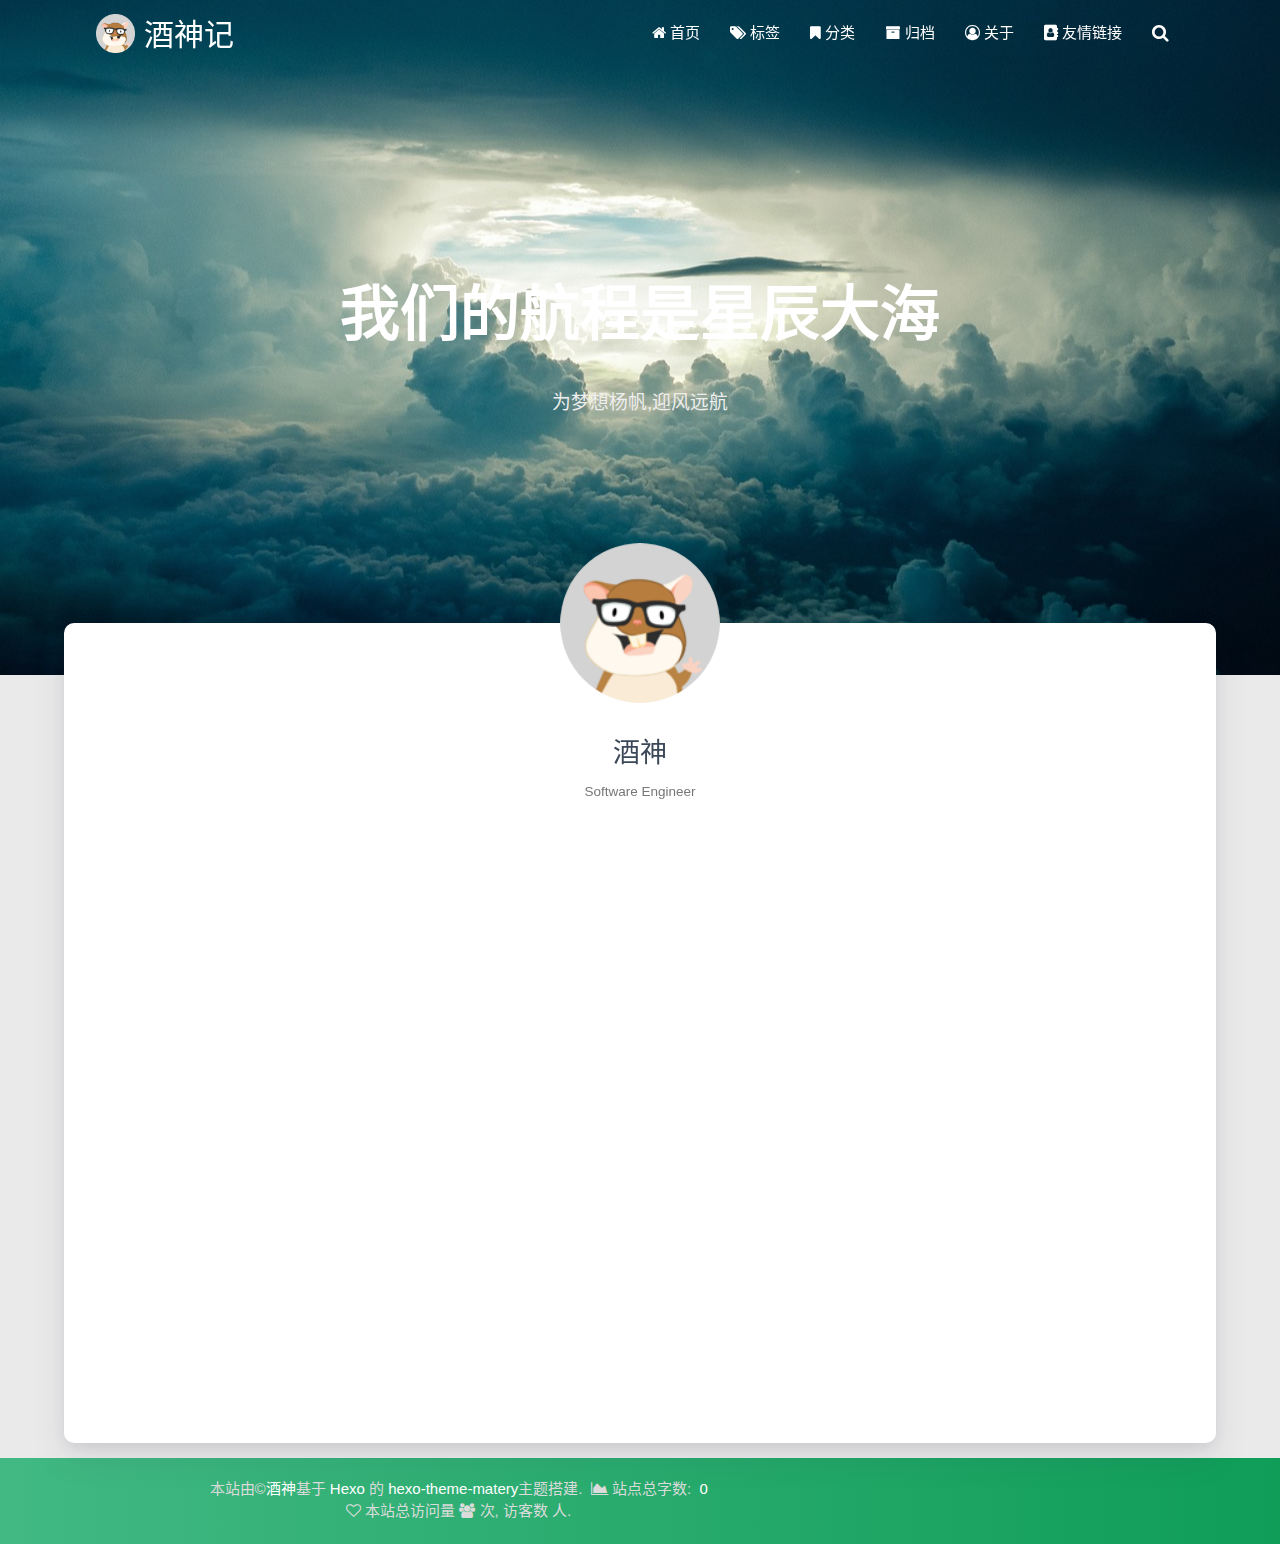
<file: about/index.html>
<!DOCTYPE HTML>
<html lang="zh-CN">


<head><meta name="generator" content="Hexo 3.9.0">
    <meta charset="utf-8">
    <meta name="keywords" content="关于, 酒神记">
    <meta name="description" content="关于 | 酒神记">
    <meta http-equiv="X-UA-Compatible" content="IE=edge">
    <meta name="viewport" content="width=device-width, initial-scale=1.0, user-scalable=no">
    <meta name="renderer" content="webkit|ie-stand|ie-comp">
    <meta name="mobile-web-app-capable" content="yes">
    <meta name="format-detection" content="telephone=no">
    <meta name="apple-mobile-web-app-capable" content="yes">
    <meta name="apple-mobile-web-app-status-bar-style" content="black-translucent">
    <title>关于 | 酒神记</title>
    <link rel="icon" type="image/png" href="/favicon.png">

    <link rel="stylesheet" type="text/css" href="/libs/awesome/css/font-awesome.min.css">
    <link rel="stylesheet" type="text/css" href="/libs/materialize/materialize.min.css">
    <link rel="stylesheet" type="text/css" href="/libs/aos/aos.css">
    <link rel="stylesheet" type="text/css" href="/libs/animate/animate.min.css">
    <link rel="stylesheet" type="text/css" href="/libs/lightGallery/css/lightgallery.min.css">
    <link rel="stylesheet" type="text/css" href="/css/matery.css">
    <link rel="stylesheet" type="text/css" href="/css/my.css">
    <style type="text/css">
        
    </style>

    <script src="/libs/jquery/jquery-2.2.0.min.js"></script>
<link rel="stylesheet" href="/css/prism-tomorrow.css" type="text/css"></head>


<body>

<header class="navbar-fixed">
    <nav id="headNav" class="bg-color nav-transparent">
        <div id="navContainer" class="nav-wrapper container">
            <div class="brand-logo">
                <a href="/" class="waves-effect waves-light">
                    
                    <img src="/medias/logo.png" class="logo-img" alt="LOGO">
                    
                    <span class="logo-span">酒神记</span>
                </a>
            </div>
            

<a href="#" data-target="mobile-nav" class="sidenav-trigger button-collapse"><i class="fa fa-navicon"></i></a>
<ul class="right">
    
    <li class="hide-on-med-and-down">
        <a href="/" class="waves-effect waves-light">
            
            <i class="fa fa-home"></i>
            
            <span>首页</span>
        </a>
    </li>
    
    <li class="hide-on-med-and-down">
        <a href="/tags" class="waves-effect waves-light">
            
            <i class="fa fa-tags"></i>
            
            <span>标签</span>
        </a>
    </li>
    
    <li class="hide-on-med-and-down">
        <a href="/categories" class="waves-effect waves-light">
            
            <i class="fa fa-bookmark"></i>
            
            <span>分类</span>
        </a>
    </li>
    
    <li class="hide-on-med-and-down">
        <a href="/archives" class="waves-effect waves-light">
            
            <i class="fa fa-archive"></i>
            
            <span>归档</span>
        </a>
    </li>
    
    <li class="hide-on-med-and-down">
        <a href="/about" class="waves-effect waves-light">
            
            <i class="fa fa-user-circle-o"></i>
            
            <span>关于</span>
        </a>
    </li>
    
    <li class="hide-on-med-and-down">
        <a href="/friends" class="waves-effect waves-light">
            
            <i class="fa fa-address-book"></i>
            
            <span>友情链接</span>
        </a>
    </li>
    
    <li>
        <a href="#searchModal" class="modal-trigger waves-effect waves-light">
            <i id="searchIcon" class="fa fa-search" title="搜索"></i>
        </a>
    </li>
</ul>

<div id="mobile-nav" class="side-nav sidenav">

    <div class="mobile-head bg-color">
        
        <img src="/medias/logo.png" class="logo-img circle responsive-img">
        
        <div class="logo-name">酒神记</div>
        <div class="logo-desc">
            
            为梦想杨帆,迎风远航
            
        </div>
    </div>

    

    <ul class="menu-list mobile-menu-list">
        
        <li>
            <a href="/" class="waves-effect waves-light">
                
                <i class="fa fa-fw fa-home"></i>
                
                首页
            </a>
        </li>
        
        <li>
            <a href="/tags" class="waves-effect waves-light">
                
                <i class="fa fa-fw fa-tags"></i>
                
                标签
            </a>
        </li>
        
        <li>
            <a href="/categories" class="waves-effect waves-light">
                
                <i class="fa fa-fw fa-bookmark"></i>
                
                分类
            </a>
        </li>
        
        <li>
            <a href="/archives" class="waves-effect waves-light">
                
                <i class="fa fa-fw fa-archive"></i>
                
                归档
            </a>
        </li>
        
        <li>
            <a href="/about" class="waves-effect waves-light">
                
                <i class="fa fa-fw fa-user-circle-o"></i>
                
                关于
            </a>
        </li>
        
        <li>
            <a href="/friends" class="waves-effect waves-light">
                
                <i class="fa fa-fw fa-address-book"></i>
                
                友情链接
            </a>
        </li>
        
        
        <li><div class="divider"></div></li>
        <li>
            <a href="https://github.com/js1116" class="waves-effect waves-light" target="_blank">
                <i class="fa fa-github-square fa-fw"></i>Fork Me
            </a>
        </li>
        
    </ul>
</div>

        </div>

        
            <style>
    .nav-transparent .github-corner {
        display: none !important;
    }

    .github-corner {
        position: absolute;
        z-index: 10;
        top: 0;
        right: 0;
        border: 0;
        transform: scale(1.1);
    }

    .github-corner svg {
        color: #0f9d58;
        fill: #fff;
        height: 64px;
        width: 64px;
    }

    .github-corner:hover .octo-arm {
        animation: a 0.56s ease-in-out;
    }

    .github-corner .octo-arm {
        animation: none;
    }

    @keyframes a {
        0%,
        to {
            transform: rotate(0);
        }
        20%,
        60% {
            transform: rotate(-25deg);
        }
        40%,
        80% {
            transform: rotate(10deg);
        }
    }
</style>

<a href="https://github.com/js1116" class="github-corner tooltipped hide-on-med-and-down" target="_blank"
   data-tooltip="Fork Me" data-position="left" data-delay="50">
    <svg viewBox="0 0 250 250" aria-hidden="true">
        <path d="M0,0 L115,115 L130,115 L142,142 L250,250 L250,0 Z"></path>
        <path d="M128.3,109.0 C113.8,99.7 119.0,89.6 119.0,89.6 C122.0,82.7 120.5,78.6 120.5,78.6 C119.2,72.0 123.4,76.3 123.4,76.3 C127.3,80.9 125.5,87.3 125.5,87.3 C122.9,97.6 130.6,101.9 134.4,103.2"
              fill="currentColor" style="transform-origin: 130px 106px;" class="octo-arm"></path>
        <path d="M115.0,115.0 C114.9,115.1 118.7,116.5 119.8,115.4 L133.7,101.6 C136.9,99.2 139.9,98.4 142.2,98.6 C133.8,88.0 127.5,74.4 143.8,58.0 C148.5,53.4 154.0,51.2 159.7,51.0 C160.3,49.4 163.2,43.6 171.4,40.1 C171.4,40.1 176.1,42.5 178.8,56.2 C183.1,58.6 187.2,61.8 190.9,65.4 C194.5,69.0 197.7,73.2 200.1,77.6 C213.8,80.2 216.3,84.9 216.3,84.9 C212.7,93.1 206.9,96.0 205.4,96.6 C205.1,102.4 203.0,107.8 198.3,112.5 C181.9,128.9 168.3,122.5 157.7,114.1 C157.9,116.9 156.7,120.9 152.7,124.9 L141.0,136.5 C139.8,137.7 141.6,141.9 141.8,141.8 Z"
              fill="currentColor" class="octo-body"></path>
    </svg>
</a>
        
    </nav>

</header>

<style type="text/css">
    /* don't remove. */
    .about-cover {
        height: 75vh;
    }
</style>

<div class="bg-cover pd-header about-cover">
    <div class="container">
    <div class="row">
    <div class="col s10 offset-s1 m8 offset-m2 l8 offset-l2">
        <div class="brand">
            <div class="title center-align">
                
                    我们的航程是星辰大海
                
            </div>

            <div class="description center-align">
                
                    为梦想杨帆,迎风远航
                
            </div>
        </div>
    </div>
</div>
<script>
// 每天切换 banner 图.  Switch banner image every day.
$('.bg-cover').css('background-image', 'url(/medias/banner/' + new Date().getDay() + '.jpg)');
</script>
    </div>
</div>

<main class="content">

    <div id="aboutme" class="container about-container">
        <div class="card">
            <div class="card-content">
                <div class="row">
                    <div class="post-statis col l4 hide-on-med-and-down" data-aos="zoom-in-right">
                        




                    </div>
                    <div class="col s12 m12 l4">
                        <div class="profile center-align">
                            <div class="avatar">
                                <img src="/medias/avatar.jpg" alt="酒神"
                                     class="circle responsive-img avatar-img">
                            </div>
                            <div class="author">
                                <div class="post-statis hide-on-large-only" data-aos="zoom-in-right">
                                    




                                </div>
                                <div class="title">酒神</div>
                                <div class="career">Software Engineer</div>
                                <div class="social-link hide-on-large-only" data-aos="zoom-in-left">
                                    






                                </div>
                            </div>
                        </div>
                    </div>
                    <div class="col l4 hide-on-med-and-down" data-aos="zoom-in-left">
                        <div class="social-link">
                            






                        </div>
                    </div>
                </div>

                <div class="introduction center-align" data-aos="fade-up">If you wish to succeed, you should use persistence as your good friend, experience as your reference, prudence as your brother and hope as your sentry.</div>

                <style type="text/css">
    #posts-chart,
    #categories-chart,
    #tags-chart {
        width: 100%;
        height: 300px;
        margin: 0.5rem auto;
        padding: 0.5rem;
    }
</style>

<div id="postCharts" class="post-charts">
    <div class="title center-align" data-aos="zoom-in-up">
        <i class="fa fa-bar-chart"></i>&nbsp;&nbsp;文章统计图
    </div>
    <div class="row">
        <div class="chart col s12 m6 l4" data-aos="zoom-in-up">
            <div id="posts-chart"></div>
        </div>

        <div class="chart col s12 m6 l4" data-aos="zoom-in-up">
            <div id="categories-chart"></div>
        </div>

        <div class="chart col s12 m6 l4" data-aos="zoom-in-up">
            <div id="tags-chart"></div>
        </div>
    </div>
</div>

<script type="text/javascript" src="/libs/echarts/echarts.min.js"></script>
<script>
    let postsChart = echarts.init(document.getElementById('posts-chart'));
    let categoriesChart = echarts.init(document.getElementById('categories-chart'));
    let tagsChart = echarts.init(document.getElementById('tags-chart'));

    

    let postsOption = {
        title: {
            text: '文章发布统计图',
            top: -5,
            x: 'center'
        },
        tooltip: {
            trigger: 'axis'
        },
        xAxis: {
            type: 'category',
            data: ["2018-09","2018-10","2018-11","2018-12","2019-01","2019-02","2019-03","2019-04","2019-05","2019-06","2019-07","2019-08","2019-09"]
        },
        yAxis: {
            type: 'value',
        },
        series: [
            {
                name: '文章篇数',
                type: 'line',
                color: ['#6772e5'],
                data: [0,0,0,0,0,0,0,0,0,0,0,0,0],
                markPoint: {
                    symbolSize: 45,
                    color: ['#fa755a','#3ecf8e','#82d3f4'],
                    data: [{
                        type: 'max',
                        itemStyle: {color: ['#3ecf8e']},
                        name: '最大值'
                    }, {
                        type: 'min',
                        itemStyle: {color: ['#fa755a']},
                        name: '最小值'
                    }]
                },
                markLine: {
                    itemStyle: {color: ['#ab47bc']},
                    data: [
                        {type: 'average', name: '平均值'}
                    ]
                }
            }
        ]
    };

    

    let categoriesOption = {
        title: {
            text: '文章分类统计图',
            top: -4,
            x: 'center'
        },
        tooltip: {
            trigger: 'item',
            formatter: "{a} <br/>{b} : {c} ({d}%)"
        },
        series: [
            {
                name: '分类',
                type: 'pie',
                radius: '50%',
                color: ['#6772e5', '#ff9e0f', '#fa755a', '#3ecf8e', '#82d3f4', '#ab47bc', '#525f7f', '#f51c47', '#26A69A'],
                data: [],
                itemStyle: {
                    emphasis: {
                        shadowBlur: 10,
                        shadowOffsetX: 0,
                        shadowColor: 'rgba(0, 0, 0, 0.5)'
                    }
                }
            }
        ]
    };

    

    let tagsOption = {
        title: {
            text: 'TOP10 标签统计图',
            top: -5,
            x: 'center'
        },
        tooltip: {},
        xAxis: [
            {
                type: 'category',
                data: []
            }
        ],
        yAxis: [
            {
                type: 'value'
            }
        ],
        series: [
            {
                type: 'bar',
                color: ['#82d3f4'],
                barWidth : 18,
                data: [],
                markPoint: {
                    symbolSize: 45,
                    data: [{
                        type: 'max',
                        itemStyle: {color: ['#3ecf8e']},
                        name: '最大值'
                    }, {
                        type: 'min',
                        itemStyle: {color: ['#fa755a']},
                        name: '最小值'
                    }],
                },
                markLine: {
                    itemStyle: {color: ['#ab47bc']},
                    data: [
                        {type: 'average', name: '平均值'}
                    ]
                }
            }
        ]
    };

    // render the charts
    postsChart.setOption(postsOption);
    categoriesChart.setOption(categoriesOption);
    tagsChart.setOption(tagsOption);
</script>

                

                

                

            </div>
        </div>
    </div>
</main>
<footer class="page-footer bg-color">
    <div class="container row center-align">
        <div class="col s12 m8 l8 copy-right">
            本站由&copy;<a href="http://1116.info/" target="_blank">酒神</a>基于
            <a href="https://hexo.io/" target="_blank">Hexo</a> 的
            <a href="https://github.com/blinkfox/hexo-theme-matery" target="_blank">hexo-theme-matery</a>主题搭建.

            
                &nbsp;<i class="fa fa-area-chart"></i>&nbsp;站点总字数:&nbsp;
                <span class="white-color">0</span>
            

            
			
                <br>
                
                <span id="busuanzi_container_site_pv">
                    <i class="fa fa-heart-o"></i>
                    本站总访问量 <span id="busuanzi_value_site_pv" class="white-color"></span>
                </span>
                
                
                <span id="busuanzi_container_site_uv">
                    <i class="fa fa-users"></i>
                    次,&nbsp;访客数 <span id="busuanzi_value_site_uv" class="white-color"></span> 人.
                </span>
                
            
        </div>
        <div class="col s12 m4 l4 social-link social-statis">





</div>
    </div>
</footer>

<div class="progress-bar"></div>


<!-- 搜索遮罩框 -->
<div id="searchModal" class="modal">
    <div class="modal-content">
        <div class="search-header">
            <span class="title"><i class="fa fa-search"></i>&nbsp;&nbsp;搜索</span>
            <input type="search" id="searchInput" name="s" placeholder="请输入搜索的关键字"
                   class="search-input">
        </div>
        <div id="searchResult"></div>
    </div>
</div>

<script src="/js/search.js"></script>
<script type="text/javascript">
$(function () {
    searchFunc("/" + "search.xml", 'searchInput', 'searchResult');
});
</script>
<!-- 回到顶部按钮 -->
<div id="backTop" class="top-scroll">
    <a class="btn-floating btn-large waves-effect waves-light" href="#!">
        <i class="fa fa-angle-up"></i>
    </a>
</div>


<script src="/libs/materialize/materialize.min.js"></script>
<script src="/libs/masonry/masonry.pkgd.min.js"></script>
<script src="/libs/aos/aos.js"></script>
<script src="/libs/scrollprogress/scrollProgress.min.js"></script>
<script src="/libs/lightGallery/js/lightgallery-all.min.js"></script>
<script src="/js/matery.js"></script>

<!-- Global site tag (gtag.js) - Google Analytics -->




    <script async src="/libs/others/busuanzi.pure.mini.js"></script>


</body>
</html>
</file>
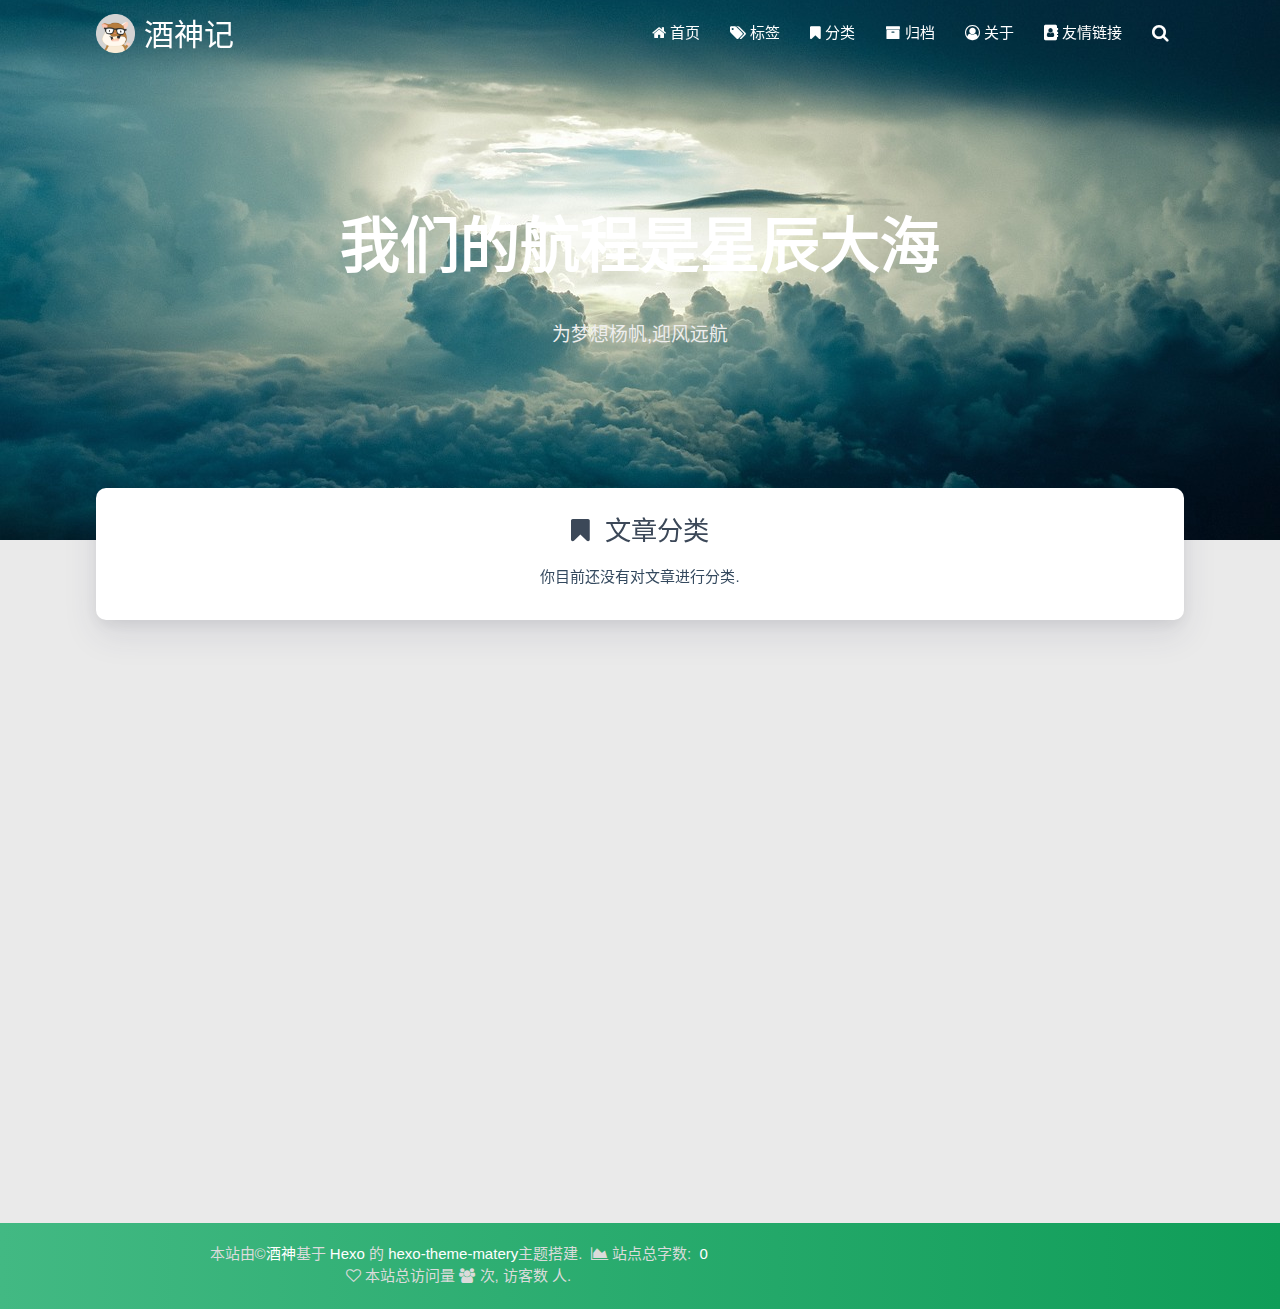
<file: categories/index.html>
<!DOCTYPE HTML>
<html lang="zh-CN">


<head><meta name="generator" content="Hexo 3.9.0">
    <meta charset="utf-8">
    <meta name="keywords" content="分类, 酒神记">
    <meta name="description" content="分类 | 酒神记">
    <meta http-equiv="X-UA-Compatible" content="IE=edge">
    <meta name="viewport" content="width=device-width, initial-scale=1.0, user-scalable=no">
    <meta name="renderer" content="webkit|ie-stand|ie-comp">
    <meta name="mobile-web-app-capable" content="yes">
    <meta name="format-detection" content="telephone=no">
    <meta name="apple-mobile-web-app-capable" content="yes">
    <meta name="apple-mobile-web-app-status-bar-style" content="black-translucent">
    <title>分类 | 酒神记</title>
    <link rel="icon" type="image/png" href="/favicon.png">

    <link rel="stylesheet" type="text/css" href="/libs/awesome/css/font-awesome.min.css">
    <link rel="stylesheet" type="text/css" href="/libs/materialize/materialize.min.css">
    <link rel="stylesheet" type="text/css" href="/libs/aos/aos.css">
    <link rel="stylesheet" type="text/css" href="/libs/animate/animate.min.css">
    <link rel="stylesheet" type="text/css" href="/libs/lightGallery/css/lightgallery.min.css">
    <link rel="stylesheet" type="text/css" href="/css/matery.css">
    <link rel="stylesheet" type="text/css" href="/css/my.css">
    <style type="text/css">
        
    </style>

    <script src="/libs/jquery/jquery-2.2.0.min.js"></script>
<link rel="stylesheet" href="/css/prism-tomorrow.css" type="text/css"></head>


<body>

<header class="navbar-fixed">
    <nav id="headNav" class="bg-color nav-transparent">
        <div id="navContainer" class="nav-wrapper container">
            <div class="brand-logo">
                <a href="/" class="waves-effect waves-light">
                    
                    <img src="/medias/logo.png" class="logo-img" alt="LOGO">
                    
                    <span class="logo-span">酒神记</span>
                </a>
            </div>
            

<a href="#" data-target="mobile-nav" class="sidenav-trigger button-collapse"><i class="fa fa-navicon"></i></a>
<ul class="right">
    
    <li class="hide-on-med-and-down">
        <a href="/" class="waves-effect waves-light">
            
            <i class="fa fa-home"></i>
            
            <span>首页</span>
        </a>
    </li>
    
    <li class="hide-on-med-and-down">
        <a href="/tags" class="waves-effect waves-light">
            
            <i class="fa fa-tags"></i>
            
            <span>标签</span>
        </a>
    </li>
    
    <li class="hide-on-med-and-down">
        <a href="/categories" class="waves-effect waves-light">
            
            <i class="fa fa-bookmark"></i>
            
            <span>分类</span>
        </a>
    </li>
    
    <li class="hide-on-med-and-down">
        <a href="/archives" class="waves-effect waves-light">
            
            <i class="fa fa-archive"></i>
            
            <span>归档</span>
        </a>
    </li>
    
    <li class="hide-on-med-and-down">
        <a href="/about" class="waves-effect waves-light">
            
            <i class="fa fa-user-circle-o"></i>
            
            <span>关于</span>
        </a>
    </li>
    
    <li class="hide-on-med-and-down">
        <a href="/friends" class="waves-effect waves-light">
            
            <i class="fa fa-address-book"></i>
            
            <span>友情链接</span>
        </a>
    </li>
    
    <li>
        <a href="#searchModal" class="modal-trigger waves-effect waves-light">
            <i id="searchIcon" class="fa fa-search" title="搜索"></i>
        </a>
    </li>
</ul>

<div id="mobile-nav" class="side-nav sidenav">

    <div class="mobile-head bg-color">
        
        <img src="/medias/logo.png" class="logo-img circle responsive-img">
        
        <div class="logo-name">酒神记</div>
        <div class="logo-desc">
            
            为梦想杨帆,迎风远航
            
        </div>
    </div>

    

    <ul class="menu-list mobile-menu-list">
        
        <li>
            <a href="/" class="waves-effect waves-light">
                
                <i class="fa fa-fw fa-home"></i>
                
                首页
            </a>
        </li>
        
        <li>
            <a href="/tags" class="waves-effect waves-light">
                
                <i class="fa fa-fw fa-tags"></i>
                
                标签
            </a>
        </li>
        
        <li>
            <a href="/categories" class="waves-effect waves-light">
                
                <i class="fa fa-fw fa-bookmark"></i>
                
                分类
            </a>
        </li>
        
        <li>
            <a href="/archives" class="waves-effect waves-light">
                
                <i class="fa fa-fw fa-archive"></i>
                
                归档
            </a>
        </li>
        
        <li>
            <a href="/about" class="waves-effect waves-light">
                
                <i class="fa fa-fw fa-user-circle-o"></i>
                
                关于
            </a>
        </li>
        
        <li>
            <a href="/friends" class="waves-effect waves-light">
                
                <i class="fa fa-fw fa-address-book"></i>
                
                友情链接
            </a>
        </li>
        
        
        <li><div class="divider"></div></li>
        <li>
            <a href="https://github.com/js1116" class="waves-effect waves-light" target="_blank">
                <i class="fa fa-github-square fa-fw"></i>Fork Me
            </a>
        </li>
        
    </ul>
</div>

        </div>

        
            <style>
    .nav-transparent .github-corner {
        display: none !important;
    }

    .github-corner {
        position: absolute;
        z-index: 10;
        top: 0;
        right: 0;
        border: 0;
        transform: scale(1.1);
    }

    .github-corner svg {
        color: #0f9d58;
        fill: #fff;
        height: 64px;
        width: 64px;
    }

    .github-corner:hover .octo-arm {
        animation: a 0.56s ease-in-out;
    }

    .github-corner .octo-arm {
        animation: none;
    }

    @keyframes a {
        0%,
        to {
            transform: rotate(0);
        }
        20%,
        60% {
            transform: rotate(-25deg);
        }
        40%,
        80% {
            transform: rotate(10deg);
        }
    }
</style>

<a href="https://github.com/js1116" class="github-corner tooltipped hide-on-med-and-down" target="_blank"
   data-tooltip="Fork Me" data-position="left" data-delay="50">
    <svg viewBox="0 0 250 250" aria-hidden="true">
        <path d="M0,0 L115,115 L130,115 L142,142 L250,250 L250,0 Z"></path>
        <path d="M128.3,109.0 C113.8,99.7 119.0,89.6 119.0,89.6 C122.0,82.7 120.5,78.6 120.5,78.6 C119.2,72.0 123.4,76.3 123.4,76.3 C127.3,80.9 125.5,87.3 125.5,87.3 C122.9,97.6 130.6,101.9 134.4,103.2"
              fill="currentColor" style="transform-origin: 130px 106px;" class="octo-arm"></path>
        <path d="M115.0,115.0 C114.9,115.1 118.7,116.5 119.8,115.4 L133.7,101.6 C136.9,99.2 139.9,98.4 142.2,98.6 C133.8,88.0 127.5,74.4 143.8,58.0 C148.5,53.4 154.0,51.2 159.7,51.0 C160.3,49.4 163.2,43.6 171.4,40.1 C171.4,40.1 176.1,42.5 178.8,56.2 C183.1,58.6 187.2,61.8 190.9,65.4 C194.5,69.0 197.7,73.2 200.1,77.6 C213.8,80.2 216.3,84.9 216.3,84.9 C212.7,93.1 206.9,96.0 205.4,96.6 C205.1,102.4 203.0,107.8 198.3,112.5 C181.9,128.9 168.3,122.5 157.7,114.1 C157.9,116.9 156.7,120.9 152.7,124.9 L141.0,136.5 C139.8,137.7 141.6,141.9 141.8,141.8 Z"
              fill="currentColor" class="octo-body"></path>
    </svg>
</a>
        
    </nav>

</header>

<div class="bg-cover pd-header about-cover">
    <div class="container">
    <div class="row">
    <div class="col s10 offset-s1 m8 offset-m2 l8 offset-l2">
        <div class="brand">
            <div class="title center-align">
                
                    我们的航程是星辰大海
                
            </div>

            <div class="description center-align">
                
                    为梦想杨帆,迎风远航
                
            </div>
        </div>
    </div>
</div>
<script>
// 每天切换 banner 图.  Switch banner image every day.
$('.bg-cover').css('background-image', 'url(/medias/banner/' + new Date().getDay() + '.jpg)');
</script>
    </div>
</div>

<main class="content">

    

<div id="category-cloud" class="container chip-container">
    <div class="card">
        <div class="card-content">
            <div class="tag-title center-align">
                <i class="fa fa-bookmark"></i>&nbsp;&nbsp;文章分类
            </div>
            <div class="tag-chips">
                
                你目前还没有对文章进行分类.
                
            </div>
        </div>
    </div>
</div>

    

</main>

<footer class="page-footer bg-color">
    <div class="container row center-align">
        <div class="col s12 m8 l8 copy-right">
            本站由&copy;<a href="http://1116.info/" target="_blank">酒神</a>基于
            <a href="https://hexo.io/" target="_blank">Hexo</a> 的
            <a href="https://github.com/blinkfox/hexo-theme-matery" target="_blank">hexo-theme-matery</a>主题搭建.

            
                &nbsp;<i class="fa fa-area-chart"></i>&nbsp;站点总字数:&nbsp;
                <span class="white-color">0</span>
            

            
			
                <br>
                
                <span id="busuanzi_container_site_pv">
                    <i class="fa fa-heart-o"></i>
                    本站总访问量 <span id="busuanzi_value_site_pv" class="white-color"></span>
                </span>
                
                
                <span id="busuanzi_container_site_uv">
                    <i class="fa fa-users"></i>
                    次,&nbsp;访客数 <span id="busuanzi_value_site_uv" class="white-color"></span> 人.
                </span>
                
            
        </div>
        <div class="col s12 m4 l4 social-link social-statis">





</div>
    </div>
</footer>

<div class="progress-bar"></div>


<!-- 搜索遮罩框 -->
<div id="searchModal" class="modal">
    <div class="modal-content">
        <div class="search-header">
            <span class="title"><i class="fa fa-search"></i>&nbsp;&nbsp;搜索</span>
            <input type="search" id="searchInput" name="s" placeholder="请输入搜索的关键字"
                   class="search-input">
        </div>
        <div id="searchResult"></div>
    </div>
</div>

<script src="/js/search.js"></script>
<script type="text/javascript">
$(function () {
    searchFunc("/" + "search.xml", 'searchInput', 'searchResult');
});
</script>
<!-- 回到顶部按钮 -->
<div id="backTop" class="top-scroll">
    <a class="btn-floating btn-large waves-effect waves-light" href="#!">
        <i class="fa fa-angle-up"></i>
    </a>
</div>


<script src="/libs/materialize/materialize.min.js"></script>
<script src="/libs/masonry/masonry.pkgd.min.js"></script>
<script src="/libs/aos/aos.js"></script>
<script src="/libs/scrollprogress/scrollProgress.min.js"></script>
<script src="/libs/lightGallery/js/lightgallery-all.min.js"></script>
<script src="/js/matery.js"></script>

<!-- Global site tag (gtag.js) - Google Analytics -->




    <script async src="/libs/others/busuanzi.pure.mini.js"></script>


</body>
</html>
</file>
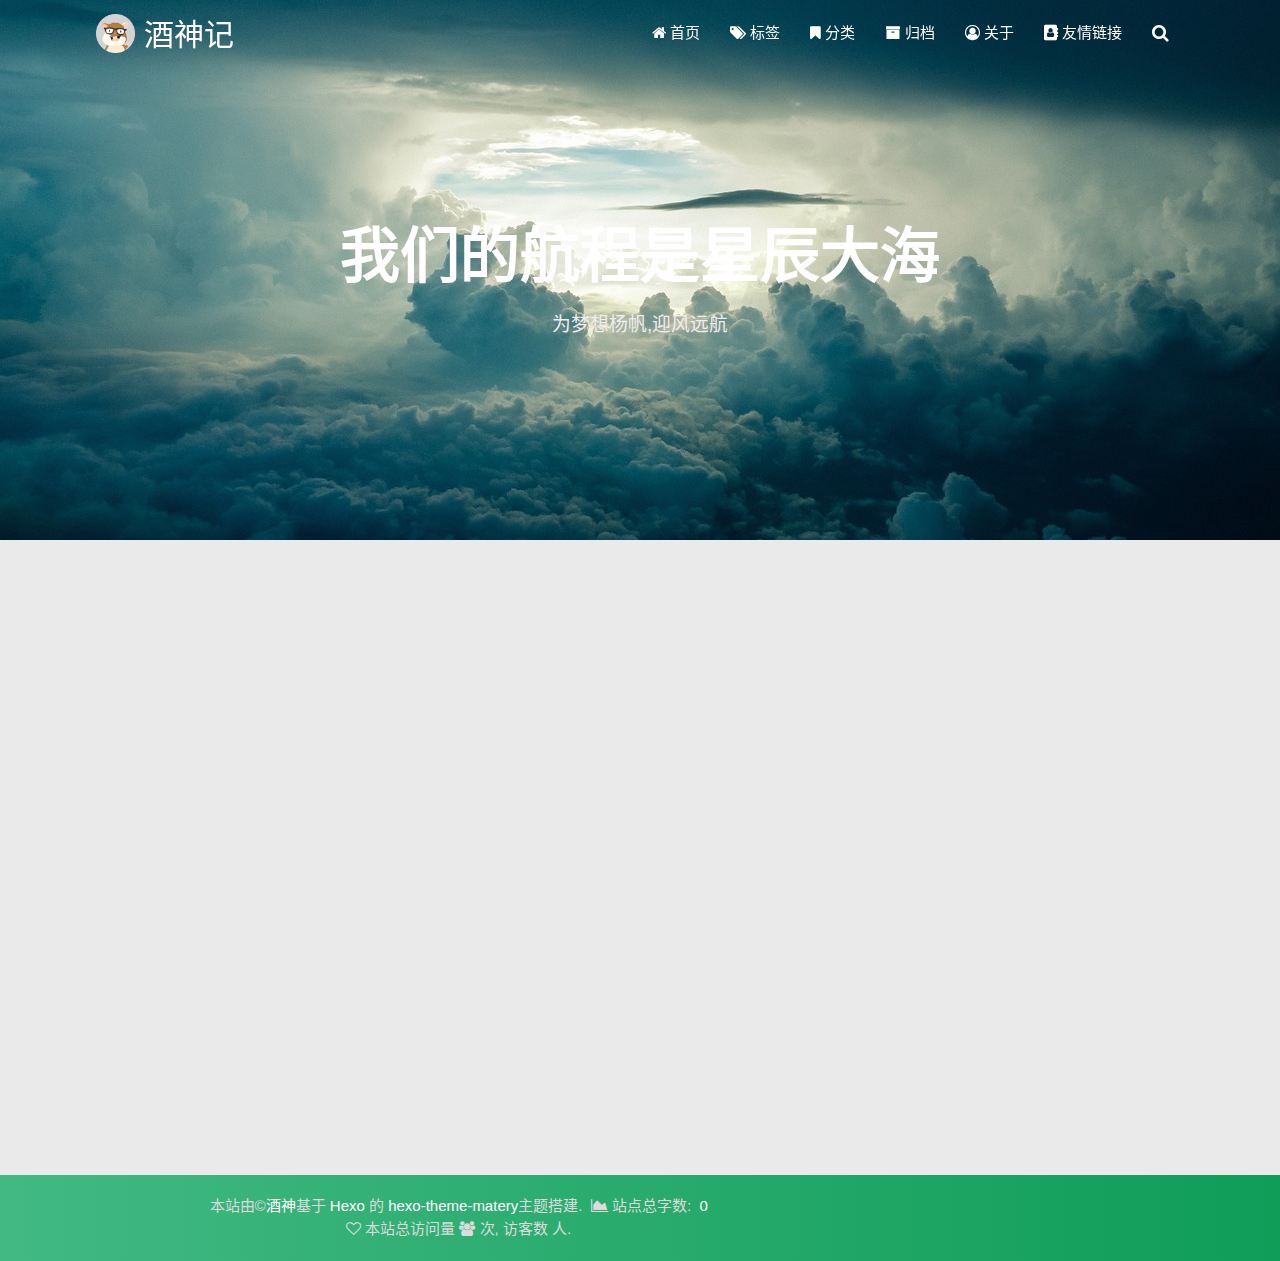
<file: friends/index.html>
<!DOCTYPE HTML>
<html lang="zh-CN">


<head><meta name="generator" content="Hexo 3.9.0">
    <meta charset="utf-8">
    <meta name="keywords" content="friends, 酒神记">
    <meta name="description" content="friends | 酒神记">
    <meta http-equiv="X-UA-Compatible" content="IE=edge">
    <meta name="viewport" content="width=device-width, initial-scale=1.0, user-scalable=no">
    <meta name="renderer" content="webkit|ie-stand|ie-comp">
    <meta name="mobile-web-app-capable" content="yes">
    <meta name="format-detection" content="telephone=no">
    <meta name="apple-mobile-web-app-capable" content="yes">
    <meta name="apple-mobile-web-app-status-bar-style" content="black-translucent">
    <title>friends | 酒神记</title>
    <link rel="icon" type="image/png" href="/favicon.png">

    <link rel="stylesheet" type="text/css" href="/libs/awesome/css/font-awesome.min.css">
    <link rel="stylesheet" type="text/css" href="/libs/materialize/materialize.min.css">
    <link rel="stylesheet" type="text/css" href="/libs/aos/aos.css">
    <link rel="stylesheet" type="text/css" href="/libs/animate/animate.min.css">
    <link rel="stylesheet" type="text/css" href="/libs/lightGallery/css/lightgallery.min.css">
    <link rel="stylesheet" type="text/css" href="/css/matery.css">
    <link rel="stylesheet" type="text/css" href="/css/my.css">
    <style type="text/css">
        
    </style>

    <script src="/libs/jquery/jquery-2.2.0.min.js"></script>
<link rel="stylesheet" href="/css/prism-tomorrow.css" type="text/css"></head>


<body>

<header class="navbar-fixed">
    <nav id="headNav" class="bg-color nav-transparent">
        <div id="navContainer" class="nav-wrapper container">
            <div class="brand-logo">
                <a href="/" class="waves-effect waves-light">
                    
                    <img src="/medias/logo.png" class="logo-img" alt="LOGO">
                    
                    <span class="logo-span">酒神记</span>
                </a>
            </div>
            

<a href="#" data-target="mobile-nav" class="sidenav-trigger button-collapse"><i class="fa fa-navicon"></i></a>
<ul class="right">
    
    <li class="hide-on-med-and-down">
        <a href="/" class="waves-effect waves-light">
            
            <i class="fa fa-home"></i>
            
            <span>首页</span>
        </a>
    </li>
    
    <li class="hide-on-med-and-down">
        <a href="/tags" class="waves-effect waves-light">
            
            <i class="fa fa-tags"></i>
            
            <span>标签</span>
        </a>
    </li>
    
    <li class="hide-on-med-and-down">
        <a href="/categories" class="waves-effect waves-light">
            
            <i class="fa fa-bookmark"></i>
            
            <span>分类</span>
        </a>
    </li>
    
    <li class="hide-on-med-and-down">
        <a href="/archives" class="waves-effect waves-light">
            
            <i class="fa fa-archive"></i>
            
            <span>归档</span>
        </a>
    </li>
    
    <li class="hide-on-med-and-down">
        <a href="/about" class="waves-effect waves-light">
            
            <i class="fa fa-user-circle-o"></i>
            
            <span>关于</span>
        </a>
    </li>
    
    <li class="hide-on-med-and-down">
        <a href="/friends" class="waves-effect waves-light">
            
            <i class="fa fa-address-book"></i>
            
            <span>友情链接</span>
        </a>
    </li>
    
    <li>
        <a href="#searchModal" class="modal-trigger waves-effect waves-light">
            <i id="searchIcon" class="fa fa-search" title="搜索"></i>
        </a>
    </li>
</ul>

<div id="mobile-nav" class="side-nav sidenav">

    <div class="mobile-head bg-color">
        
        <img src="/medias/logo.png" class="logo-img circle responsive-img">
        
        <div class="logo-name">酒神记</div>
        <div class="logo-desc">
            
            为梦想杨帆,迎风远航
            
        </div>
    </div>

    

    <ul class="menu-list mobile-menu-list">
        
        <li>
            <a href="/" class="waves-effect waves-light">
                
                <i class="fa fa-fw fa-home"></i>
                
                首页
            </a>
        </li>
        
        <li>
            <a href="/tags" class="waves-effect waves-light">
                
                <i class="fa fa-fw fa-tags"></i>
                
                标签
            </a>
        </li>
        
        <li>
            <a href="/categories" class="waves-effect waves-light">
                
                <i class="fa fa-fw fa-bookmark"></i>
                
                分类
            </a>
        </li>
        
        <li>
            <a href="/archives" class="waves-effect waves-light">
                
                <i class="fa fa-fw fa-archive"></i>
                
                归档
            </a>
        </li>
        
        <li>
            <a href="/about" class="waves-effect waves-light">
                
                <i class="fa fa-fw fa-user-circle-o"></i>
                
                关于
            </a>
        </li>
        
        <li>
            <a href="/friends" class="waves-effect waves-light">
                
                <i class="fa fa-fw fa-address-book"></i>
                
                友情链接
            </a>
        </li>
        
        
        <li><div class="divider"></div></li>
        <li>
            <a href="https://github.com/js1116" class="waves-effect waves-light" target="_blank">
                <i class="fa fa-github-square fa-fw"></i>Fork Me
            </a>
        </li>
        
    </ul>
</div>

        </div>

        
            <style>
    .nav-transparent .github-corner {
        display: none !important;
    }

    .github-corner {
        position: absolute;
        z-index: 10;
        top: 0;
        right: 0;
        border: 0;
        transform: scale(1.1);
    }

    .github-corner svg {
        color: #0f9d58;
        fill: #fff;
        height: 64px;
        width: 64px;
    }

    .github-corner:hover .octo-arm {
        animation: a 0.56s ease-in-out;
    }

    .github-corner .octo-arm {
        animation: none;
    }

    @keyframes a {
        0%,
        to {
            transform: rotate(0);
        }
        20%,
        60% {
            transform: rotate(-25deg);
        }
        40%,
        80% {
            transform: rotate(10deg);
        }
    }
</style>

<a href="https://github.com/js1116" class="github-corner tooltipped hide-on-med-and-down" target="_blank"
   data-tooltip="Fork Me" data-position="left" data-delay="50">
    <svg viewBox="0 0 250 250" aria-hidden="true">
        <path d="M0,0 L115,115 L130,115 L142,142 L250,250 L250,0 Z"></path>
        <path d="M128.3,109.0 C113.8,99.7 119.0,89.6 119.0,89.6 C122.0,82.7 120.5,78.6 120.5,78.6 C119.2,72.0 123.4,76.3 123.4,76.3 C127.3,80.9 125.5,87.3 125.5,87.3 C122.9,97.6 130.6,101.9 134.4,103.2"
              fill="currentColor" style="transform-origin: 130px 106px;" class="octo-arm"></path>
        <path d="M115.0,115.0 C114.9,115.1 118.7,116.5 119.8,115.4 L133.7,101.6 C136.9,99.2 139.9,98.4 142.2,98.6 C133.8,88.0 127.5,74.4 143.8,58.0 C148.5,53.4 154.0,51.2 159.7,51.0 C160.3,49.4 163.2,43.6 171.4,40.1 C171.4,40.1 176.1,42.5 178.8,56.2 C183.1,58.6 187.2,61.8 190.9,65.4 C194.5,69.0 197.7,73.2 200.1,77.6 C213.8,80.2 216.3,84.9 216.3,84.9 C212.7,93.1 206.9,96.0 205.4,96.6 C205.1,102.4 203.0,107.8 198.3,112.5 C181.9,128.9 168.3,122.5 157.7,114.1 C157.9,116.9 156.7,120.9 152.7,124.9 L141.0,136.5 C139.8,137.7 141.6,141.9 141.8,141.8 Z"
              fill="currentColor" class="octo-body"></path>
    </svg>
</a>
        
    </nav>

</header>

<div class="bg-cover pd-header about-cover">
    <div class="container">
    <div class="row">
    <div class="col s10 offset-s1 m8 offset-m2 l8 offset-l2">
        <div class="brand">
            <div class="title center-align">
                
                    我们的航程是星辰大海
                
            </div>

            <div class="description center-align">
                
                    为梦想杨帆,迎风远航
                
            </div>
        </div>
    </div>
</div>
<script>
// 每天切换 banner 图.  Switch banner image every day.
$('.bg-cover').css('background-image', 'url(/medias/banner/' + new Date().getDay() + '.jpg)');
</script>
    </div>
</div>
<style>
    .friends-container {
        margin-top: -100px;
        margin-bottom: 30px;
    }

    .frind-ship img {
        border-radius: 50%;
    }

    /* 一下是按钮样式 */

    .frind-ship {
        padding: 10px 20px;
    }

    .frind-ship .title {
        display: flex;
        align-items: center;
    }

    .frind-ship .title div {
        color: #fff;
        padding-left: 10px;
    }

    .frind-ship .title img {
        width: 100px;
        height: 100px;
        flex-shrink: 0;
    }

    .frind-ship .title h1 {
        line-height: 0.8rem;
        padding-bottom: 16px;
        border-bottom: 2px solid #fff;
    }

    .friend-button {
        display: flex;
        justify-content: center;
        margin-bottom: -27px;
    }

    .friend-button a {
        border-radius: 40px;
    }

    .friend-all .tag-post {
        margin-bottom: 30px;
    }

    .button-caution {
        background-color: #FF4351;
        border-color: #FF4351;
        color: #FFF;
    }

    .button {
        font-weight: 300;
        font-size: 16px;
        font-family: "Helvetica Neue Light", "Helvetica Neue", Helvetica, Arial, "Lucida Grande", sans-serif;
        text-decoration: none;
        text-align: center;
        line-height: 40px;
        height: 40px;
        padding: 0 40px;
        margin: 0;
        display: inline-block;
        appearance: none;
        cursor: pointer;
        border: none;
        -webkit-box-sizing: border-box;
        -moz-box-sizing: border-box;
        box-sizing: border-box;
        -webkit-transition-property: all;
        transition-property: all;
        -webkit-transition-duration: .3s;
        transition-duration: .3s;
    }

    .title {
        margin-bottom: 0rem !important;
    }

    .card {
        margin: 3rem 0 1rem 0 !important;
    }

    .button-glow.button-caution {
        -webkit-animation-name: glowing-caution;
        animation-name: glowing-caution;
    }

    @-webkit-keyframes glowing-caution {
        from {
            -webkit-box-shadow: 0 0 0 rgba(255, 67, 81, 0.3);
            box-shadow: 0 0 0 rgba(255, 67, 81, 0.3);
        }

        50% {
            -webkit-box-shadow: 0 0 20px rgba(255, 67, 81, 0.8);
            box-shadow: 0 0 20px rgba(255, 67, 81, 0.8);
        }

        to {
            -webkit-box-shadow: 0 0 0 rgba(255, 67, 81, 0.3);
            box-shadow: 0 0 0 rgba(255, 67, 81, 0.3);
        }
    }

    @keyframes glowing-caution {
        from {
            -webkit-box-shadow: 0 0 0 rgba(255, 67, 81, 0.3);
            box-shadow: 0 0 0 rgba(255, 67, 81, 0.3);
        }

        50% {
            -webkit-box-shadow: 0 0 20px rgba(255, 67, 81, 0.8);
            box-shadow: 0 0 20px rgba(255, 67, 81, 0.8);
        }

        to {
            -webkit-box-shadow: 0 0 0 rgba(255, 67, 81, 0.3);
            box-shadow: 0 0 0 rgba(255, 67, 81, 0.3);
        }
    }

    .button-caution:hover {
        background-color: #ff7680;
        border-color: #ff7680;
        color: #FFF;
        text-decoration: none;
    }

    .frind-card1 {
        background-image: linear-gradient(to right, #4facfe 0%, #00f2fe 100%);
    }

    .frind-card2 {
        background-image: linear-gradient(135deg, #667eea 0%, #764ba2 100%);
    }

    .frind-card3 {
        background-image: linear-gradient(to right, #b8cbb8 0%, #b8cbb8 0%, #b465da 0%, #cf6cc9 33%, #ee609c 66%, #ee609c 100%);
    }

    .frind-card4 {
        background-image: linear-gradient(to right, #6a11cb 0%, #2575fc 100%);
    }

    .frind-card5 {
        background-image: linear-gradient(to top, #c471f5 0%, #fa71cd 100%);
    }

    .frind-card6 {
        background-image: linear-gradient(to top, #48c6ef 0%, #6f86d6 100%);
    }

    .frind-card7 {
        background-image: linear-gradient(to top, #0ba360 0%, #3cba92 100%);
    }

    .frind-card8 {
        background-image: linear-gradient(to top, #0c3483 0%, #a2b6df 100%, #6b8cce 100%, #a2b6df 100%);
    }

    .frind-card9 {
        background-image: linear-gradient(to right, #ff758c 0%, #ff7eb3 100%);
    }

    .frind-card10 {
        background-image: linear-gradient(to top, #f77062 0%, #fe5196 100%);
    }
</style>

<main class="content">
    <div class="container friends-container">
        <article id="friends-link">
            
            
            <div class="row tags-posts friend-all">
                
            </div>
            
        </article>
    </div>
</main>

<script>
$(function () {
    $('#friends-link').masonry({
        itemSelector: '.friend-div'
    });
});
</script>
<footer class="page-footer bg-color">
    <div class="container row center-align">
        <div class="col s12 m8 l8 copy-right">
            本站由&copy;<a href="http://1116.info/" target="_blank">酒神</a>基于
            <a href="https://hexo.io/" target="_blank">Hexo</a> 的
            <a href="https://github.com/blinkfox/hexo-theme-matery" target="_blank">hexo-theme-matery</a>主题搭建.

            
                &nbsp;<i class="fa fa-area-chart"></i>&nbsp;站点总字数:&nbsp;
                <span class="white-color">0</span>
            

            
			
                <br>
                
                <span id="busuanzi_container_site_pv">
                    <i class="fa fa-heart-o"></i>
                    本站总访问量 <span id="busuanzi_value_site_pv" class="white-color"></span>
                </span>
                
                
                <span id="busuanzi_container_site_uv">
                    <i class="fa fa-users"></i>
                    次,&nbsp;访客数 <span id="busuanzi_value_site_uv" class="white-color"></span> 人.
                </span>
                
            
        </div>
        <div class="col s12 m4 l4 social-link social-statis">





</div>
    </div>
</footer>

<div class="progress-bar"></div>


<!-- 搜索遮罩框 -->
<div id="searchModal" class="modal">
    <div class="modal-content">
        <div class="search-header">
            <span class="title"><i class="fa fa-search"></i>&nbsp;&nbsp;搜索</span>
            <input type="search" id="searchInput" name="s" placeholder="请输入搜索的关键字"
                   class="search-input">
        </div>
        <div id="searchResult"></div>
    </div>
</div>

<script src="/js/search.js"></script>
<script type="text/javascript">
$(function () {
    searchFunc("/" + "search.xml", 'searchInput', 'searchResult');
});
</script>
<!-- 回到顶部按钮 -->
<div id="backTop" class="top-scroll">
    <a class="btn-floating btn-large waves-effect waves-light" href="#!">
        <i class="fa fa-angle-up"></i>
    </a>
</div>


<script src="/libs/materialize/materialize.min.js"></script>
<script src="/libs/masonry/masonry.pkgd.min.js"></script>
<script src="/libs/aos/aos.js"></script>
<script src="/libs/scrollprogress/scrollProgress.min.js"></script>
<script src="/libs/lightGallery/js/lightgallery-all.min.js"></script>
<script src="/js/matery.js"></script>

<!-- Global site tag (gtag.js) - Google Analytics -->




    <script async src="/libs/others/busuanzi.pure.mini.js"></script>


</body>
</html>
</file>
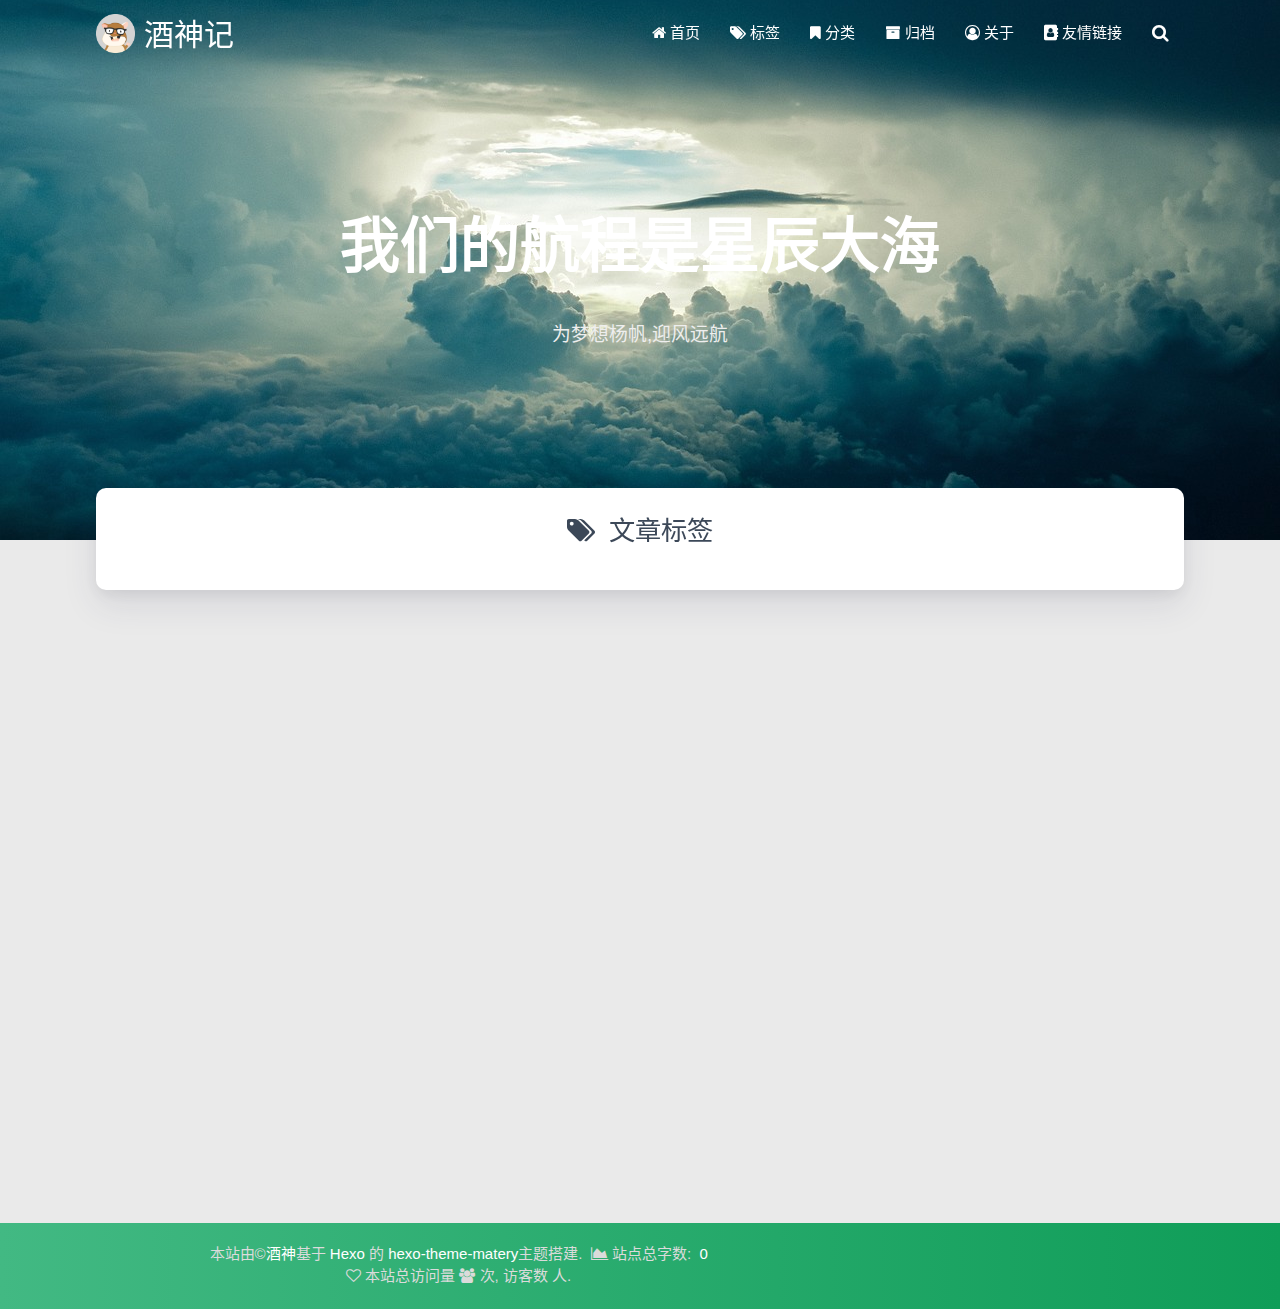
<file: tags/index.html>
<!DOCTYPE HTML>
<html lang="zh-CN">


<head><meta name="generator" content="Hexo 3.9.0">
    <meta charset="utf-8">
    <meta name="keywords" content="标签, 酒神记">
    <meta name="description" content="标签 | 酒神记">
    <meta http-equiv="X-UA-Compatible" content="IE=edge">
    <meta name="viewport" content="width=device-width, initial-scale=1.0, user-scalable=no">
    <meta name="renderer" content="webkit|ie-stand|ie-comp">
    <meta name="mobile-web-app-capable" content="yes">
    <meta name="format-detection" content="telephone=no">
    <meta name="apple-mobile-web-app-capable" content="yes">
    <meta name="apple-mobile-web-app-status-bar-style" content="black-translucent">
    <title>标签 | 酒神记</title>
    <link rel="icon" type="image/png" href="/favicon.png">

    <link rel="stylesheet" type="text/css" href="/libs/awesome/css/font-awesome.min.css">
    <link rel="stylesheet" type="text/css" href="/libs/materialize/materialize.min.css">
    <link rel="stylesheet" type="text/css" href="/libs/aos/aos.css">
    <link rel="stylesheet" type="text/css" href="/libs/animate/animate.min.css">
    <link rel="stylesheet" type="text/css" href="/libs/lightGallery/css/lightgallery.min.css">
    <link rel="stylesheet" type="text/css" href="/css/matery.css">
    <link rel="stylesheet" type="text/css" href="/css/my.css">
    <style type="text/css">
        
    </style>

    <script src="/libs/jquery/jquery-2.2.0.min.js"></script>
<link rel="stylesheet" href="/css/prism-tomorrow.css" type="text/css"></head>


<body>

<header class="navbar-fixed">
    <nav id="headNav" class="bg-color nav-transparent">
        <div id="navContainer" class="nav-wrapper container">
            <div class="brand-logo">
                <a href="/" class="waves-effect waves-light">
                    
                    <img src="/medias/logo.png" class="logo-img" alt="LOGO">
                    
                    <span class="logo-span">酒神记</span>
                </a>
            </div>
            

<a href="#" data-target="mobile-nav" class="sidenav-trigger button-collapse"><i class="fa fa-navicon"></i></a>
<ul class="right">
    
    <li class="hide-on-med-and-down">
        <a href="/" class="waves-effect waves-light">
            
            <i class="fa fa-home"></i>
            
            <span>首页</span>
        </a>
    </li>
    
    <li class="hide-on-med-and-down">
        <a href="/tags" class="waves-effect waves-light">
            
            <i class="fa fa-tags"></i>
            
            <span>标签</span>
        </a>
    </li>
    
    <li class="hide-on-med-and-down">
        <a href="/categories" class="waves-effect waves-light">
            
            <i class="fa fa-bookmark"></i>
            
            <span>分类</span>
        </a>
    </li>
    
    <li class="hide-on-med-and-down">
        <a href="/archives" class="waves-effect waves-light">
            
            <i class="fa fa-archive"></i>
            
            <span>归档</span>
        </a>
    </li>
    
    <li class="hide-on-med-and-down">
        <a href="/about" class="waves-effect waves-light">
            
            <i class="fa fa-user-circle-o"></i>
            
            <span>关于</span>
        </a>
    </li>
    
    <li class="hide-on-med-and-down">
        <a href="/friends" class="waves-effect waves-light">
            
            <i class="fa fa-address-book"></i>
            
            <span>友情链接</span>
        </a>
    </li>
    
    <li>
        <a href="#searchModal" class="modal-trigger waves-effect waves-light">
            <i id="searchIcon" class="fa fa-search" title="搜索"></i>
        </a>
    </li>
</ul>

<div id="mobile-nav" class="side-nav sidenav">

    <div class="mobile-head bg-color">
        
        <img src="/medias/logo.png" class="logo-img circle responsive-img">
        
        <div class="logo-name">酒神记</div>
        <div class="logo-desc">
            
            为梦想杨帆,迎风远航
            
        </div>
    </div>

    

    <ul class="menu-list mobile-menu-list">
        
        <li>
            <a href="/" class="waves-effect waves-light">
                
                <i class="fa fa-fw fa-home"></i>
                
                首页
            </a>
        </li>
        
        <li>
            <a href="/tags" class="waves-effect waves-light">
                
                <i class="fa fa-fw fa-tags"></i>
                
                标签
            </a>
        </li>
        
        <li>
            <a href="/categories" class="waves-effect waves-light">
                
                <i class="fa fa-fw fa-bookmark"></i>
                
                分类
            </a>
        </li>
        
        <li>
            <a href="/archives" class="waves-effect waves-light">
                
                <i class="fa fa-fw fa-archive"></i>
                
                归档
            </a>
        </li>
        
        <li>
            <a href="/about" class="waves-effect waves-light">
                
                <i class="fa fa-fw fa-user-circle-o"></i>
                
                关于
            </a>
        </li>
        
        <li>
            <a href="/friends" class="waves-effect waves-light">
                
                <i class="fa fa-fw fa-address-book"></i>
                
                友情链接
            </a>
        </li>
        
        
        <li><div class="divider"></div></li>
        <li>
            <a href="https://github.com/js1116" class="waves-effect waves-light" target="_blank">
                <i class="fa fa-github-square fa-fw"></i>Fork Me
            </a>
        </li>
        
    </ul>
</div>

        </div>

        
            <style>
    .nav-transparent .github-corner {
        display: none !important;
    }

    .github-corner {
        position: absolute;
        z-index: 10;
        top: 0;
        right: 0;
        border: 0;
        transform: scale(1.1);
    }

    .github-corner svg {
        color: #0f9d58;
        fill: #fff;
        height: 64px;
        width: 64px;
    }

    .github-corner:hover .octo-arm {
        animation: a 0.56s ease-in-out;
    }

    .github-corner .octo-arm {
        animation: none;
    }

    @keyframes a {
        0%,
        to {
            transform: rotate(0);
        }
        20%,
        60% {
            transform: rotate(-25deg);
        }
        40%,
        80% {
            transform: rotate(10deg);
        }
    }
</style>

<a href="https://github.com/js1116" class="github-corner tooltipped hide-on-med-and-down" target="_blank"
   data-tooltip="Fork Me" data-position="left" data-delay="50">
    <svg viewBox="0 0 250 250" aria-hidden="true">
        <path d="M0,0 L115,115 L130,115 L142,142 L250,250 L250,0 Z"></path>
        <path d="M128.3,109.0 C113.8,99.7 119.0,89.6 119.0,89.6 C122.0,82.7 120.5,78.6 120.5,78.6 C119.2,72.0 123.4,76.3 123.4,76.3 C127.3,80.9 125.5,87.3 125.5,87.3 C122.9,97.6 130.6,101.9 134.4,103.2"
              fill="currentColor" style="transform-origin: 130px 106px;" class="octo-arm"></path>
        <path d="M115.0,115.0 C114.9,115.1 118.7,116.5 119.8,115.4 L133.7,101.6 C136.9,99.2 139.9,98.4 142.2,98.6 C133.8,88.0 127.5,74.4 143.8,58.0 C148.5,53.4 154.0,51.2 159.7,51.0 C160.3,49.4 163.2,43.6 171.4,40.1 C171.4,40.1 176.1,42.5 178.8,56.2 C183.1,58.6 187.2,61.8 190.9,65.4 C194.5,69.0 197.7,73.2 200.1,77.6 C213.8,80.2 216.3,84.9 216.3,84.9 C212.7,93.1 206.9,96.0 205.4,96.6 C205.1,102.4 203.0,107.8 198.3,112.5 C181.9,128.9 168.3,122.5 157.7,114.1 C157.9,116.9 156.7,120.9 152.7,124.9 L141.0,136.5 C139.8,137.7 141.6,141.9 141.8,141.8 Z"
              fill="currentColor" class="octo-body"></path>
    </svg>
</a>
        
    </nav>

</header>

<div class="bg-cover pd-header about-cover">
    <div class="container">
    <div class="row">
    <div class="col s10 offset-s1 m8 offset-m2 l8 offset-l2">
        <div class="brand">
            <div class="title center-align">
                
                    我们的航程是星辰大海
                
            </div>

            <div class="description center-align">
                
                    为梦想杨帆,迎风远航
                
            </div>
        </div>
    </div>
</div>
<script>
// 每天切换 banner 图.  Switch banner image every day.
$('.bg-cover').css('background-image', 'url(/medias/banner/' + new Date().getDay() + '.jpg)');
</script>
    </div>
</div>

<main class="content">

    

<div id="tags" class="container chip-container">
    <div class="card">
        <div class="card-content">
            <div class="tag-title center-align">
                <i class="fa fa-tags"></i>&nbsp;&nbsp;文章标签
            </div>
            <div class="tag-chips">
                
            </div>
        </div>
    </div>
</div>

    

</main>

<footer class="page-footer bg-color">
    <div class="container row center-align">
        <div class="col s12 m8 l8 copy-right">
            本站由&copy;<a href="http://1116.info/" target="_blank">酒神</a>基于
            <a href="https://hexo.io/" target="_blank">Hexo</a> 的
            <a href="https://github.com/blinkfox/hexo-theme-matery" target="_blank">hexo-theme-matery</a>主题搭建.

            
                &nbsp;<i class="fa fa-area-chart"></i>&nbsp;站点总字数:&nbsp;
                <span class="white-color">0</span>
            

            
			
                <br>
                
                <span id="busuanzi_container_site_pv">
                    <i class="fa fa-heart-o"></i>
                    本站总访问量 <span id="busuanzi_value_site_pv" class="white-color"></span>
                </span>
                
                
                <span id="busuanzi_container_site_uv">
                    <i class="fa fa-users"></i>
                    次,&nbsp;访客数 <span id="busuanzi_value_site_uv" class="white-color"></span> 人.
                </span>
                
            
        </div>
        <div class="col s12 m4 l4 social-link social-statis">





</div>
    </div>
</footer>

<div class="progress-bar"></div>


<!-- 搜索遮罩框 -->
<div id="searchModal" class="modal">
    <div class="modal-content">
        <div class="search-header">
            <span class="title"><i class="fa fa-search"></i>&nbsp;&nbsp;搜索</span>
            <input type="search" id="searchInput" name="s" placeholder="请输入搜索的关键字"
                   class="search-input">
        </div>
        <div id="searchResult"></div>
    </div>
</div>

<script src="/js/search.js"></script>
<script type="text/javascript">
$(function () {
    searchFunc("/" + "search.xml", 'searchInput', 'searchResult');
});
</script>
<!-- 回到顶部按钮 -->
<div id="backTop" class="top-scroll">
    <a class="btn-floating btn-large waves-effect waves-light" href="#!">
        <i class="fa fa-angle-up"></i>
    </a>
</div>


<script src="/libs/materialize/materialize.min.js"></script>
<script src="/libs/masonry/masonry.pkgd.min.js"></script>
<script src="/libs/aos/aos.js"></script>
<script src="/libs/scrollprogress/scrollProgress.min.js"></script>
<script src="/libs/lightGallery/js/lightgallery-all.min.js"></script>
<script src="/js/matery.js"></script>

<!-- Global site tag (gtag.js) - Google Analytics -->




    <script async src="/libs/others/busuanzi.pure.mini.js"></script>


</body>
</html>
</file>
<file: css/matery.css>
/*全局基础样式*/
/*小屏幕下(手机类)的样式*/
@media only screen and (max-width: 601px) {
    .container {
        width: 95%;
    }
}

/*中等屏幕下(平板类)的样式*/
@media only screen and (min-width: 600px) and (max-width: 992px) {
    .container {
        width: 90%;
    }
}

/*大屏幕下(桌面类)的样式*/
@media only screen and (min-width: 993px) {
    .container {
        width: 85%;
        max-width: 1125px;
    }

    .post-container {
        width: 90%;
        margin: 0 auto;
        max-width: 1250px;
    }
}

body {
    background-color: #eaeaea;
    margin: 0;
    color: #34495e;
}

h1 {
    margin: 48px 0 22px -5px;
    font-size: 2.0rem;
    font-weight: bold;
    line-height: 2.0rem;
}

h2 {
    margin: 42px 0 18px -5px;
    font-size: 1.8rem;
    font-weight: bold;
    line-height: 1.8rem;
}

h3 {
    margin: 38px 0 15px -4px;
    font-size: 1.6rem;
    font-weight: bold;
    line-height: 1.7rem;
}

h4 {
    margin: 32px 0 12px -4px;
    font-size: 1.45rem;
    font-weight: bold;
    line-height: 1.45rem;
}

h5 {
    margin: 28px 0 8px -4px;
    font-size: 1.2rem;
    font-weight: bold;
    line-height: 1.2rem;
}

h6 {
    margin: 22px 0 4px -4px;
    font-size: 1.1rem;
    line-height: 1.1rem;
}

p {
    font-size: 1rem;
    line-height: 1.5rem;
}

hr {
    margin: 20px 0;
    border: 0;
    border-top: 1px solid #ccc;
}

blockquote {
    border-left: 5px solid #42b983;
    padding: 1rem 0.8rem 0.2rem 0.8rem;
    color: #666;
    background-color: rgba(66, 185, 131, .1);
}

pre {
    padding: 1.5rem !important;
    margin: 1rem 0 !important;
    background: #272822;
    overflow: auto;
    border-radius: 0.35rem;
    tab-size: 4;
}

code {
    padding: 1px 5px;
    font-family: Inconsolata, Monaco, Consolas, 'Courier New', Courier, monospace;
    font-size: 0.91rem;
    color: #e96900;
    background-color: #f8f8f8;
    border-radius: 2px;
}

pre code {
    padding: 0;
    color: #e8eaf6;
    background-color: #272822;
}

pre[class*="language-"] {
    padding: 1.2em;
    margin: .5em 0;
}

code[class*="language-"],
pre[class*="language-"] {
    color: #e8eaf6;
    white-space: pre-wrap !important;
}

b,
strong {
    font-weight: bold;
}

dfn {
    font-style: italic;
}

small {
    font-size: 85%;
}

cite {
    font-style: normal;
}

mark {
    background-color: #fcf8e3;
    padding: .2em;
}

.card {
    border-radius: 10px;
    box-shadow: 0 15px 35px rgba(50, 50, 93, .1), 0 5px 15px rgba(0, 0, 0, .07) !important;
}

.card .card-image img {
    border-radius: 5px 5px 0 0;
}

.container .row {
    margin-bottom: 0;
}

.bg-color {
    background-image: linear-gradient(to right, #42b983 0%, #0f9d58 100%);
}

.text-color {
    color: #0f9d58 !important;
}

.white-color {
    color: #fff;
}

.progress-bar {
    height: 4px;
    position: fixed;
    bottom: 0;
    z-index: 300;
    background: linear-gradient(to right, #4cbf30 0%, #0f9d58 100%);
    opacity: 0.8;
}

.sidenav-overlay {
    z-index: 500;
}

.pd-header {
    margin-top: -64px;
}

header .side-nav {
    width: 240px;
    z-index: 999;
    box-shadow: 0 2px 5px 0 rgba(0, 0, 0, 0.16), 0 7px 10px 0 rgba(0, 0, 0, 0.12);
}

nav {
    box-shadow: 0 2px 5px 0 rgba(0, 0, 0, 0.16), 0 7px 10px 0 rgba(0, 0, 0, 0.12);
}

header .nav-transparent {
    background-color: transparent !important;
    background-image: none;
    box-shadow: none;
}

header nav .brand-span {
    font-size: 1.45rem;
}

header .brand-logo .logo-img {
    height: 45px;
    vertical-align: middle;
    padding-bottom: 6px;
}

header .brand-logo .logo-span {
    font-size: 2rem;
}

header .button-collapse i {
    font-size: 1.5rem;
}

header .side-nav .mobile-head {
    padding: 0 15px;
}

header .side-nav .mobile-head img {
    margin-top: 30px;
    width: 75px;
    height: 75px;
}

header .side-nav .mobile-head .logo-name {
    margin-top: -30px;
    padding-left: 10px;
    font-size: 1.5rem;
}

header .side-nav .mobile-head .logo-desc {
    margin-top: -10px;
    padding-left: 10px;
    padding-bottom: 10px;
    font-size: 0.8rem;
    line-height: 1.3rem;
    color: #e3e3e3;
}

header .side-nav .menu-list li {
    padding: 0;
    margin-left: -15px;
}

header .side-nav .menu-list a {
    height: 50px;
    line-height: 50px;
    color: #34495e !important;
}

.mobile-menu-list a i {
    margin-left: 8px !important;
    font-size: 1.16rem;
    color: #34495e !important;
}

header .side-nav .fa-fw {
    width: 3.3rem;
    text-align: left;
}

header .side-nav .social-link {
    position: absolute;
    bottom: 45px;
    padding-left: 15px;
}

.social-link a {
    font-size: 1.2rem;
    display: inline;
    padding: 0 12px;
}

.cover-btns {
    position: relative;
    top: 10vh;
    text-align: center;
}

.cover-btns a {
    margin: 10px 15px;
    padding: 0 35px;
    height: 45px;
    line-height: 45px;
    font-size: 1rem;
    color: #fff;
    border: 1px solid #fff;
    background-color: transparent;
    border-radius: 30px;
    box-shadow: none;
}

.cover-btns a:hover {
    border: 1px solid #f44336;
    background-color: #f44336;
    box-shadow: 0 14px 26px -12px rgba(233, 30, 99, 0.42), 0 4px 23px 0 rgba(0, 0, 0, 0.12), 0 8px 10px -5px rgba(233, 30, 99, 0.2);
}

.cover-btns a i {
    font-size: 1.1rem;
    padding-right: 5px;
}

.cover-social-link {
    position: relative;
    top: 18vh;
    text-align: center;
}

.cover-social-link a {
    padding: 0 15px;
    font-size: 1.35rem;
    color: #fff;
}

header .go-back {
    float: left;
    position: relative;
    padding-left: 5px;
    padding-right: 5px;
    z-index: 1;
    height: 56px;
}

header .go-back i {
    font-size: 1.6rem;
    font-weight: 200;
    line-height: 56px;
}

/* 背景图效果. */
.bg-cover {
    position: relative;
    display: flex;
    align-items: center;
    height: 60vh;
    padding: 0;
    border: 0;
    overflow: hidden;
    background-position: center center;
    background-size: cover;
    transform: translate3d(0px, 0px, 0px);
}

.index-cover {
    height: 100vh;
}

.post-cover {
    height: 40vh !important;
}

.bg-cover:after {
    -webkit-animation: rainbow 60s infinite;
    animation: rainbow 60s infinite;
}

.bg-cover:before, .bg-cover:after {
    position: absolute;
    z-index: 1;
    width: 100%;
    height: 100%;
    display: block;
    left: 0;
    top: 0;
    content: "";
}

.bg-cover .container {
    position: relative;
    color: #fff;
    z-index: 2;
}

.bg-cover .title {
    font-size: 4rem;
    font-weight: 700;
    line-height: 1.85em;
    margin-bottom: 20px;
    position: relative;
}

.bg-cover .description {
    font-size: 1.25rem;
    font-weight: 300;
    line-height: 1.4em;
    color: #eee;
}

.bg-cover .post-title {
    font-size: 1.9rem;
}

@-webkit-keyframes rainbow {
    0%,
    100% {
        background: rgba(156, 39, 176, 0.75);
        background: linear-gradient(45deg, rgba(156, 39, 176, 0.75) 0%, rgba(156, 39, 176, 0.65) 100%);
        background: -moz-linear-gradient(135deg, rgba(156, 39, 176, 0.75) 0%, rgba(156, 39, 176, 0.65) 100%);
        background: -webkit-linear-gradient(135deg, rgba(156, 39, 176, 0.75) 0%, rgba(156, 39, 176, 0.65) 100%);
    }
    16% {
        background: rgba(132, 13, 121, 0.75);
        background: linear-gradient(45deg, rgba(132, 13, 121, 0.75) 0%, rgba(132, 13, 121, 0.65) 100%);
        background: -moz-linear-gradient(135deg, rgba(132, 13, 121, 0.75) 0%, rgba(132, 13, 121, 0.65) 100%);
        background: -webkit-linear-gradient(135deg, rgba(132, 13, 121, 0.75) 0%, rgba(132, 13, 121, 0.65) 100%);
    }
    32% {
        background: rgba(239, 83, 80, 0.75);
        background: linear-gradient(45deg, rgba(239, 83, 80, 0.75) 0%, rgba(239, 83, 80, 0.65) 100%);
        background: -moz-linear-gradient(135deg, rgba(239, 83, 80, 0.75) 0%, rgba(239, 83, 80, 0.65) 100%);
        background: -webkit-linear-gradient(135deg, rgba(239, 83, 80, 0.75) 0%, rgba(239, 83, 80, 0.65) 100%);
    }
    48% {
        background: rgba(255, 87, 34, 0.75);
        background: linear-gradient(45deg, rgba(255, 87, 34, 0.75) 0%, rgba(255, 87, 34, 0.65) 100%);
        background: -moz-linear-gradient(135deg, rgba(255, 87, 34, 0.75) 0%, rgba(255, 87, 34, 0.65) 100%);
        background: -webkit-linear-gradient(135deg, rgba(255, 87, 34, 0.75) 0%, rgba(255, 87, 34, 0.65) 100%);
    }
    64% {
        background: rgba(255, 160, 0, 0.75);
        background: linear-gradient(45deg, rgba(255, 160, 0, 0.75) 0%, rgba(255, 160, 0, 0.65) 100%);
        background: -moz-linear-gradient(135deg, rgba(255, 160, 0, 0.75) 0%, rgba(255, 112, 66, 0.65) 100%);
        background: -webkit-linear-gradient(135deg, rgba(255, 160, 0, 0.75) 0%, rgba(255, 160, 0, 0.65) 100%);
    }
    80% {
        background: rgba(233, 30, 99, 0.75);
        background: linear-gradient(45deg, rgba(233, 30, 99, 0.75) 0%, rgba(233, 30, 99, 0.65) 100%);
        background: -moz-linear-gradient(135deg, rgba(233, 30, 99, 0.75) 0%, rgba(233, 30, 99, 0.65) 100%);
        background: -webkit-linear-gradient(135deg, rgba(2233, 30, 99, 0.75) 0%, rgba(233, 30, 99, 0.65) 100%);
    }
}

@keyframes rainbow {
    0%,
    100% {
        background: rgba(156, 39, 176, 0.75);
        background: linear-gradient(45deg, rgba(156, 39, 176, 0.75) 0%, rgba(156, 39, 176, 0.65) 100%);
        background: -moz-linear-gradient(135deg, rgba(156, 39, 176, 0.75) 0%, rgba(156, 39, 176, 0.65) 100%);
        background: -webkit-linear-gradient(135deg, rgba(156, 39, 176, 0.75) 0%, rgba(156, 39, 176, 0.65) 100%);
    }
    16% {
        background: rgba(132, 13, 121, 0.75);
        background: linear-gradient(45deg, rgba(132, 13, 121, 0.75) 0%, rgba(132, 13, 121, 0.65) 100%);
        background: -moz-linear-gradient(135deg, rgba(132, 13, 121, 0.75) 0%, rgba(132, 13, 121, 0.65) 100%);
        background: -webkit-linear-gradient(135deg, rgba(132, 13, 121, 0.75) 0%, rgba(132, 13, 121, 0.65) 100%);
    }
    32% {
        background: rgba(239, 83, 80, 0.75);
        background: linear-gradient(45deg, rgba(239, 83, 80, 0.75) 0%, rgba(239, 83, 80, 0.65) 100%);
        background: -moz-linear-gradient(135deg, rgba(239, 83, 80, 0.75) 0%, rgba(239, 83, 80, 0.65) 100%);
        background: -webkit-linear-gradient(135deg, rgba(239, 83, 80, 0.75) 0%, rgba(239, 83, 80, 0.65) 100%);
    }
    48% {
        background: rgba(255, 87, 34, 0.75);
        background: linear-gradient(45deg, rgba(255, 87, 34, 0.75) 0%, rgba(255, 87, 34, 0.65) 100%);
        background: -moz-linear-gradient(135deg, rgba(255, 87, 34, 0.75) 0%, rgba(255, 87, 34, 0.65) 100%);
        background: -webkit-linear-gradient(135deg, rgba(255, 87, 34, 0.75) 0%, rgba(255, 87, 34, 0.65) 100%);
    }
    64% {
        background: rgba(255, 160, 0, 0.75);
        background: linear-gradient(45deg, rgba(255, 160, 0, 0.75) 0%, rgba(255, 160, 0, 0.65) 100%);
        background: -moz-linear-gradient(135deg, rgba(255, 160, 0, 0.75) 0%, rgba(255, 112, 66, 0.65) 100%);
        background: -webkit-linear-gradient(135deg, rgba(255, 160, 0, 0.75) 0%, rgba(255, 160, 0, 0.65) 100%);
    }
    80% {
        background: rgba(233, 30, 99, 0.75);
        background: linear-gradient(45deg, rgba(233, 30, 99, 0.75) 0%, rgba(233, 30, 99, 0.65) 100%);
        background: -moz-linear-gradient(135deg, rgba(233, 30, 99, 0.75) 0%, rgba(233, 30, 99, 0.65) 100%);
        background: -webkit-linear-gradient(135deg, rgba(2233, 30, 99, 0.75) 0%, rgba(233, 30, 99, 0.65) 100%);
    }
}

.carousel .indicators {
    padding-bottom: 10px !important;
}

.index-card {
    margin-top: -50px;
    padding-top: 20px;
}

.carousel-post .title {
    font-size: 2.6rem;
}

.carousel-post .cover-btns a {
    margin-top: -30px;
}

.dream {
    margin-top: 20px;
    margin-bottom: 40px;
}

.dream .title,
.music-player .title,
.video-player .title {
    margin-bottom: 20px;
    font-size: 2rem;
    font-weight: 700;
}

.dream .text {
    opacity: .6;
    font-size: 1.1rem;
}

.music-player,
.video-player {
    margin-top: 10px;
    margin-bottom: 50px;
}

.music,
.dplayer-video {
    box-shadow: 0 5px 20px 0 rgba(0,0,0,.2), 0 10px 20px -12px rgba(0,0,0,.5) !important;
}

#recommend-sections {
    margin-top: -30px;
    padding-top: 30px;
}

.index-card .card .card-content {
    padding: 20px 40px;
}

@media only screen and (min-width: 1418px) {
    .recommend {
        margin-top: 20px;
        padding: 0 0.75rem;
    }
}

@media only screen and (max-width: 601px) {
    .index-card .card .card-content {
        padding: 10px 10px;
    }
}

/*中等屏幕下(平板类)的样式*/
@media only screen and (min-width: 600px) and (max-width: 992px) {
    .index-card .card .card-content {
        padding: 20px 20px;
    }
}

.recommend .row .col {
    padding: 0 1.25rem;
}

.recommend .title {
    margin-top: 25px;
    margin-bottom: 25px;
    text-align: center;
    font-size: 1.8rem;
    font-weight: 700;
    line-height: 1.8rem;
}

.recommend .post-card:before {
    position: absolute;
    z-index: 0;
    width: 100%;
    height: 100%;
    display: block;
    left: 0;
    top: 0;
    content: "";
    background-color: rgba(0, 0, 0, .3);
    border-radius: 10px;
}

.recommend .post-card {
    position: relative;
    width: 100%;
    height: 300px;
    max-height: 300px;
    margin-bottom: 15px;
    margin-top: 15px;
    text-align: center;
    border: 0;
    border-radius: 10px;
    color: rgba(0, 0, 0, .87);
    background: #fff 50%;
    background-size: cover;
    box-shadow: 0 15px 35px rgba(50, 50, 93, .1), 0 5px 15px rgba(0, 0, 0, .07);
}

.recommend .post-card .post-body {
    position: relative;
    margin: 0 auto;
    padding: 1.8rem 1.25rem;
    z-index: 2;
}

.recommend .post-card .post-categories {
    margin: 10px auto;
}

.recommend .post-card .post-categories .category {
    padding: 0 8px;
    color: hsla(0, 0%, 100%, .7) !important;
    font-size: .75rem;
    font-weight: 500;
}

.recommend .post-card a {
    color: #fff;
}

.recommend .post-card .post-title {
    height: 48px;
    margin-top: 10px;
    margin-bottom: 5px;
}

.recommend .post-card .post-description {
    margin: 20px auto;
    max-width: 500px;
    height: 65px;
    max-height: 65px;
    font-size: 14px;
    color: hsla(0, 0%, 100%, .78) !important;
}

.recommend .post-card .read-more {
    height: 40px;
    margin: .6rem 1px;
    font-size: 0.9rem;
    font-weight: 400;
    line-height: 40px;
    color: #fff;
    border-radius: 30px;
    box-shadow: 0 2px 2px 0 rgba(244, 67, 54, .14), 0 3px 1px -2px rgba(244, 67, 54, .2), 0 1px 5px 0 rgba(244, 67, 54, .12);
}

.recommend .post-card .read-more .icon {
    font-size: 1.05rem;
    padding-right: 10px;
}

.archive-calendar {
    margin-top: -60px;
    max-width: 820px;
}

#post-calendar {
    width: 100%;
    height: 225px;
}

.settings-content {
    margin-top: -10px;
}

/*文章列表卡片各样式*/
#articles {
    margin-top: 10px;
    margin-bottom: 10px;
}

article a {
    margin-right: 0 !important;
    color: #525f7f;
    text-transform: none !important;
}

article a:hover {
    font-weight: bold;
    color: #42b983;
    text-decoration: underline;
}

.articles .row {
    margin-left: 0;
    margin-right: 0;
}

article .card {
    border-radius: 8px;
}

article .card-image {
    background-color: #222;
}

article .card-image img {
    height: 220px;
    border-radius: 0.3rem;
    opacity: .7;
}

article .tag-image img {
    height: 220px;
}

article .card .card-content {
    padding: 15px 15px 12px 18px;
}

article .article-content .summary {
    padding-bottom: 2px;
    padding-left: 0;
    margin-bottom: 6px;
    word-break: break-all;
}

article .article-content .publish-author {
    float: right;
}

.publish-date .icon-date {
    padding-right: 5px;
}

.publish-author .icon-category {
    padding-left: 10px;
}

.article-content .publish-author .post-category {
    padding-left: 5px;
}

article .card .card-action {
    padding: 10px 15px 10px 18px;
    border-radius: 0 0 8px 8px !important;
}

article .article-tags .chip {
    margin: 2px;
    font-size: 0.8rem;
    font-weight: 400;
    height: 22px;
    line-height: 22px;
    color: #fff;
    border-radius: 10px;
}

.prev-next {
    margin-left: -0.75rem;
}

.prev-next .article-badge {
    min-width: 3rem;
    margin-top: 7px;
    padding: 3px 10px 3px 8px;
    text-align: center;
    font-size: 1rem;
    line-height: inherit;
    position: absolute;
    box-sizing: border-box;
    z-index: 200;
    background-color: #fff;
    font-weight: 500;
}

.prev-next .left-badge {
    border-radius: 0 5px 5px 0;
}

.prev-next .right-badge {
    border-radius: 5px 0 0 5px;
    right: 10px;
}

.paging {
    margin-bottom: 15px;
}

.paging .row {
    margin-left: 0;
    margin-right: 0;
}

.paging .page-info {
    font-size: 1.4rem;
    color: #888;
    padding-top: 1rem;
}

.paging i {
    font-size: 2.5rem;
}

.paging .disabled {
    background-color: #ccc !important;
}

.paging .disabled i {
    color: #999 !important;
}

/*文章详情样式*/
#artDetail {
    margin-top: -60px;
}

/* 修改小屏幕下文章详情table样式. */
@media only screen and (max-width: 550px) {
    #articleContent table{
        table-layout: fixed;
    }
}

@media only screen and (min-width: 1418px) {
    #artDetail {
        margin-top: -60px;
        padding: 0 0.75rem;
    }
}

#artDetail .card {
    box-shadow: 0 10px 35px 2px rgba(0, 0, 0, .15),
    0 5px 15px rgba(0, 0, 0, .07),
    0 2px 5px -5px rgba(0, 0, 0, .1) !important;
}

#artDetail .tag-cate {
    padding-bottom: 15px;
}

#artDetail a {
    margin-right: 0 !important;
    text-transform: none !important;
}

#artDetail .article-info {
    padding: 20px 30px 1px 40px;
    margin-bottom: -5px;
}

#artDetail .article-tag {
    float: left;
}

#artDetail .article-tag .chip {
    font-size: 1rem;
    font-weight: 400;
    height: 25px;
    line-height: 25px;
    color: #fff;
    border-radius: 15px;
    margin-right: 5px;
    margin-bottom: 2px;
}

#artDetail .post-cate {
    float: right;
    color: #42b983;
}

#artDetail .post-cate a {
    padding-right: 5px;
    color: #42b983;
    font-weight: 500;
}

#artDetail .post-cate a:hover {
    text-decoration: underline;
}

#artDetail .post-info {
    color: #525f7f;
}

#artDetail .post-info .post-category {
    padding-right: 4px;
    color: #525f7f;
}

#artDetail .post-info .post-category:hover {
    font-weight: bold;
    color: #42b983;
    text-decoration: underline;
}

#artDetail .post-info .post-date {
    color: #525f7f;
}

#artDetail .post-info .post-word-count {
    margin-left: 15px;
}

#artDetail .post-info .post-read {
    margin-left: 15px;
    color: #525f7f;
}

#artDetail .article-card-content {
    padding: 0 15px 20px 18px;
}

@media only screen and (max-width: 601px) {
    #artDetail .article-info {
        padding: 15px 15px 1px 15px;
        margin-bottom: -5px;
    }
}

@media only screen and (min-width: 600px) and (max-width: 992px) {
    #artDetail .article-card-content {
        padding: 0 30px 20px 32px;
    }

    #artDetail .article-info {
        padding: 15px 20px 0 28px;
        margin-bottom: -5px;
    }
}

@media only screen and (min-width: 993px) {
    #artDetail .article-card-content {
        padding: 0 50px 20px 50px;
    }
}

#artDetail .reprint {
    margin: 15px 0 5px 0;
}

#artDetail .reprint .reprint-tip {
    margin: 0 3px 22px 0;
    font-size: 1.5rem;
    font-weight: 500;
}

#artDetail .reprint a {
    font-size: 1.05rem;
    color: #42b983;
    font-weight: 500;
}

#articleContent p {
    margin: 2px 2px 10px;
    font-size: 1.05rem;
    line-height: 1.85rem;
}

#articleContent blockquote p {
    text-indent: 0.2rem;
}

#articleContent a {
    padding: 0 2px;
    color: #42b983;
    font-weight: 500;
    text-decoration: underline;
    word-wrap:break-word;
}

#articleContent .img-item {
    text-align: center;
}

#articleContent img {
    max-width: 100%;
    height: auto;
    cursor: pointer;
}

#articleContent video {
    display: block;
    margin: 30px auto;
    box-shadow: 0 5px 35px 0 rgba(0,0,0,.2), 0 10px 35px -11px rgba(0,0,0,.6);
    cursor: pointer;
}

#articleContent ol,
#articleContent ul {
    display: block;
    padding-left: 2em !important;
    word-spacing: 0.05rem;
}

#articleContent ul li,
#articleContent ol li {
    display: list-item;
    line-height: 1.8rem;
    font-size: 1rem;
}

#articleContent ul li {
    list-style-type: disc;
}

#articleContent ul ul li {
    list-style-type: circle;
}

#articleContent table, th, td {
    padding: 12px 13px;
    border: 1px solid #dfe2e5;
}

table tr:nth-child(2n), thead {
    background-color: #fafafa;
}

#articleContent table th {
    background-color: #f2f2f2;
    min-width: 80px;
}

#articleContent table td {
    min-width: 80px;
}

#articleContent [type="checkbox"]:not(:checked), [type="checkbox"]:checked {
    position: inherit;
    margin-left: -1.3rem;
    margin-right: 0.4rem;
    margin-top: -1px;
    vertical-align: middle;
    left: unset;
    visibility: visible;
}

#article-share .social-share {
    text-align: center;
    margin: 30px 0;
}

@media only screen and (min-width: 600px) {
    #article-share .social-share a {
        margin-right: 15px !important;
    }
}

.chip-container {
    margin-top: -60px;
}

.chip-container .tag-title {
    margin-bottom: 10px;
    color: #3C4858;
    font-size: 1.75rem;
    font-weight: 400;
}

.chip-container .tag-chips {
    margin: 1rem auto 0.5rem;
    max-width: 850px;
    text-align: center;
}

.chip-container .tags-posts {
    margin-top: 20px;
}

.chip-container .chip-default {
    color: #34495e;
}

.chip-container .chip-active {
    color: #FFF !important;
    background: linear-gradient(to bottom right, #FF5E3A 0%, #FF2A68 100%) !important;
    box-shadow: 2px 5px 10px #aaa !important;
}

.chip-container .chip {
    margin: 10px 10px;
    padding: 0 14px;
    display: inline-block;
    height: 38px;
    min-width: 80px;
    line-height: 39px;
    font-size: 1rem;
    font-weight: 500;
    border-radius: 5px;
    word-wrap: break-word;
    cursor: pointer;
    box-shadow: 0 3px 5px rgba(0, 0, 0, .12);
}

.chip-container .chip:hover {
    color: #fff;
    background: linear-gradient(to right, #4cbf30 0%, #0f9d58 100%) !important;
}

.chip .tag-length {
    margin-left: 5px;
    margin-right: -2px;
    font-size: 0.5rem;
}

.chip-default .tag-length {
    color: #e91e63;
}

.chip-active .tag-length {
    color: #fff;
}

/* archive page. */
#cd-timeline .year {
    position: relative;
    width: 80px;
    height: 80px;
    margin: 10px 0 50px -20px;
    padding: 21px 10px;
    background-color: #ff5722;
    color: #fff;
    font-size: 1.8rem;
    font-weight: 600;
}

#cd-timeline .year a {
    color: #fff;
}

#cd-timeline .month {
    position: relative;
    width: 60px;
    height: 60px;
    margin: 10px 0 30px -10px;
    padding: 14px 16px;
    background-color: #ef6c00;
    color: #fff;
    font-size: 1.7rem;
    font-weight: 600;
}

#cd-timeline .month a {
    color: #fff;
}

#cd-timeline .day {
    position: relative;
    padding: 8px 10px;
    background-color: #ffa726;
    color: #fff;
    font-size: 1.2rem;
    font-weight: 500;
}

#cd-timeline {
    /*width: 90%;*/
    max-width: 820px;
    position: relative;
    margin-top: 2rem;
    margin-bottom: 2rem;
}

#cd-timeline::before {
    /* this is the vertical line */
    content: '';
    position: absolute;
    top: 0;
    left: 18px;
    height: 100%;
    width: 4px;
    background: #0f9d58;
}

@media only screen and (min-width: 900px) {
    #cd-timeline {
        margin-top: 2rem;
        margin-bottom: 2rem;
    }

    #cd-timeline::before {
        left: 50%;
        margin-left: -2px;
    }

    #cd-timeline .year {
        margin: 10px 0 50px -40px;
        padding: 22px 11px;
    }

    #cd-timeline .month {
        margin: 10px 0 30px -30px;
        padding: 14px 16px;
    }
}

.cd-timeline-block {
    position: relative;
    margin: 1em 0;
}

.cd-timeline-block::after {
    clear: both;
    content: "";
    display: table;
}

.cd-timeline-block:first-child {
    margin-top: 0;
}

.cd-timeline-block:last-child {
    margin-bottom: 0;
}

@media only screen and (min-width: 870px) {
    .cd-timeline-block {
        margin: 1em 0;
    }

    .cd-timeline-block:first-child {
        margin-top: 0;
    }

    .cd-timeline-block:last-child {
        margin-bottom: 0;
    }
}

.cd-timeline-img {
    position: absolute;
    top: 0;
    left: 0;
    width: 40px;
    height: 40px;
    border-radius: 50%;
    box-shadow: 0 0 0 4px #ffffff, inset 0 2px 0 rgba(0, 0, 0, 0.08), 0 3px 0 4px rgba(0, 0, 0, 0.05);
}

@media only screen and (min-width: 900px) {
    .cd-timeline-img {
        width: 40px;
        height: 40px;
        left: 50%;
        margin-left: -20px;
        /* Force Hardware Acceleration in WebKit */
        -webkit-transform: translateZ(0);
        -webkit-backface-visibility: hidden;
    }

    .cssanimations .cd-timeline-img.is-hidden {
        visibility: hidden;
    }

    .cssanimations .cd-timeline-img.bounce-in {
        visibility: visible;
        -webkit-animation: cd-bounce-1 0.6s;
        -moz-animation: cd-bounce-1 0.6s;
        animation: cd-bounce-1 0.6s;
    }
}

.cd-timeline-content {
    position: relative;
    margin-top: -40px;
    margin-left: 60px;
    padding: 0;
    border-radius: 5px;
    background: #ffffff;
    box-shadow: 0 15px 35px rgba(50, 50, 93, .1), 0 5px 15px rgba(0, 0, 0, .07) !important;
}

.cd-timeline-content::after {
    clear: both;
    content: "";
    display: table;
}

.cd-timeline-content .card {
    margin: 0;
}

.cd-timeline-content::before {
    content: '';
    position: absolute;
    top: 18px !important;
    right: 100%;
    height: 0;
    width: 14px;
    margin-left: 2px;
    margin-right: 2px;
    border: 1px dashed #ffa726;
}

@media only screen and (min-width: 768px) {
    .cd-timeline-content h2 {
        font-size: 1.25rem;
    }

    .cd-timeline-content p {
        font-size: 1rem;
    }

    .cd-timeline-content .cd-read-more,
    .cd-timeline-content .cd-date {
        font-size: 0.875rem;
    }
}

@media only screen and (min-width: 900px) {
    .cd-timeline-content {
        margin-left: 0;
        padding: 0;
        width: 45%;

    }

    .cd-timeline-content::before {
        top: 24px;
        left: 100%;
    }

    .cd-timeline-content .cd-read-more {
        float: left;
    }

    .cd-timeline-block:nth-child(even) .cd-timeline-content {
        float: right;
    }

    .cd-timeline-block:nth-child(even) .cd-timeline-content::before {
        top: 24px;
        left: auto;
        right: 100%;
        border-color: #ffa726;
    }

    .cd-timeline-block:nth-child(even) .cd-timeline-content .cd-read-more {
        float: right;
    }

    .cssanimations .cd-timeline-content.is-hidden {
        visibility: hidden;
    }

    .cssanimations .cd-timeline-content.bounce-in {
        visibility: visible;
        -webkit-animation: cd-bounce-2 0.6s;
        -moz-animation: cd-bounce-2 0.6s;
        animation: cd-bounce-2 0.6s;
    }
}

/* about page styles. */

.about-container {
    width: 90%;
    max-width: 1225px;
    margin-top: -60px;
}

@media only screen and (max-width: 601px) {
    .about-container {
        width: 95%;
    }
}

.post-statis {
    text-align: center;
}

.post-statis .statis {
    display: inline-block;
    padding: 0.3rem 0.8rem;
    text-align: center;
    letter-spacing: .03rem;
}

.post-statis .statis .count {
    display: block;
    font-size: 1.3rem;
    font-weight: bold;
    text-decoration: underline;
}

.post-statis .statis .count a {
    color: #42b983;
}

.post-statis .statis .name {
    font-size: 0.9rem;
    color: #777;
}

#aboutme .social-link {
    margin: 0.5rem 0;
    text-align: center;
}

#aboutme .social-link a {
    display: inline-block;
    width: 2.3rem;
    height: 2.3rem;
    line-height: 2.2rem;
    margin: 0 0.5rem;
    padding: 0;
    color: #fff;
    border: 1px solid #0f9d58;
    background: radial-gradient(#4cbf30, #0f9d58);;
    font-size: 0.9rem;
    border-radius: 50%;
    box-shadow: 0 4px 6px rgba(50, 50, 93, .21), 0 2px 3px rgba(0, 0, 0, .1);
}

.profile .avatar-img {
    max-width: 160px;
    width: 100%;
    margin: 0 auto;
    transform: translate3d(0, -65%, 0);
}

.profile .author {
    margin-top: -80px;
}

.profile .author .post-statis {
    margin: 0.5rem 0 1.4rem 0;
}

.profile .author .title {
    margin-bottom: 0.1rem;
    font-size: 1.8rem;
    font-weight: 500;
    color: #3C4858;
}

.profile .author .career {
    margin: 8px 0;
    font-size: 0.9rem;
    font-weight: 400;
    color: #777;
}

#aboutme .profile .social-link {
    margin: 1.5rem 0 0.8rem 0;
}

#aboutme .introduction {
    margin: 1.5rem auto 3rem;
    max-width: 600px;
    color: #999;
}

.post-charts,
.my-projects,
.my-skills,
.post-charts {
    padding: 3.8rem 1.5rem 0.8rem 1.5rem;
}

.post-charts, .title,
.my-projects .title,
.my-skills .title,
.my-gallery .title {
    font-size: 2rem;
    margin-bottom: 2.25rem;
}

.my-projects .info {
    max-width: 360px;
    margin: 0 auto;
    padding: 1rem 0 1rem;
}

.my-projects .info .icon {
    display: inline-block;
    width: 76px;
    height: 76px;
    text-align: center;
    line-height: 76px;
    color: #fff;
    font-size: 1.75rem;
    border-radius: 50%;
}

.my-projects .info .info-title {
    margin: 1.25rem 0 0.875rem;
    font-size: 1.25rem;
    font-weight: 500;
    line-height: 1.5em;
}

.my-projects .info .info-title a {
    color: #34495e;
}

.my-projects .info .info-desc {
    margin: 0 0 10px;
    font-size: 0.9rem;
    color: #999;
}

.my-skills .skillbar {
    position: relative;
    display: block;
    max-width: 360px;
    margin: 15px auto;
    background: #eee;
    height: 30px;
    border-radius: 35px;
    -moz-border-radius: 35px;
    -webkit-border-radius: 35px;
    -webkit-transition: 0.4s linear;
    -moz-transition: 0.4s linear;
    -o-transition: 0.4s linear;
    transition: 0.4s linear;
    -webkit-transition-property: width, background-color;
    -moz-transition-property: width, background-color;
    -o-transition-property: width, background-color;
    transition-property: width, background-color;
}

.skillbar .skillbar-title {
    position: absolute;
    top: 0;
    left: 0;
    width: 110px;
    font-size: 0.9rem;
    color: #ffffff;
    border-radius: 35px;
    -webkit-border-radius: 35px;
    -moz-border-radius: 35px;
}

.skillbar .skillbar-title span {
    display: block;
    background: rgba(0, 0, 0, 0.15);
    padding: 0 20px;
    height: 30px;
    line-height: 30px;
    border-radius: 35px;
    -webkit-border-radius: 35px;
    -moz-border-radius: 35px;
}

.skillbar .skillbar-bar {
    height: 30px;
    width: 0;
    border-radius: 35px;
    -moz-border-radius: 35px;
    -webkit-border-radius: 35px;
}

.skillbar .skill-bar-percent {
    position: absolute;
    right: 10px;
    top: 0;
    font-size: 12px;
    height: 30px;
    line-height: 30px;
    color: #ffffff;
    color: rgba(0, 0, 0, 0.5);
}

.my-skills .other-skills {
    margin-top: 2rem;
}

.other-skills .sub-title {
    font-size: 1.5rem;
}

.other-skills .tag-chips {
    max-width: 600px;
}

.other-skills .chip {
    background-color: #fff;
    border: 1px solid #eee;
}

.other-skills .chip:hover {
    color: #fff;
    background: linear-gradient(to right, #4cbf30 0%, #0f9d58 100%);;
    border: 1px solid #4cbf30;
    box-shadow: 0 5px 5px rgba(0, 0, 0, .25)
}

.my-gallery {
    margin: 4.5rem auto 1rem;
    padding: 0 1.2rem;
    max-width: 1100px;
}

.my-gallery .photo {
    margin: .5rem 0;
}

.my-gallery .photo img {
    width: 100%;
    height: 200px;
    border-radius: 10px;
    cursor: pointer;
}

/*尾部样式*/
footer {
    padding-bottom: 1px;
}

footer .social-statis {
    margin-top: 10px;
    position: relative;
}

footer a {
    color: #fff;
}

footer .copy-right {
    color: #dbdbdb;
}

/*搜索层样式*/
#searchIcon {
    font-size: 1.2rem;
}

#searchModal {
    min-height: 500px;
    width: 80%;
}

#searchModal .search-header .title {
    font-size: 1.6rem;
    color: #333;
}

#searchResult {
    margin: -15px 0 10px 10px;
}

#searchResult .search-result-list {
    margin-left: -8px;
    padding-left: 0;
    color: #666;
}

.search-result-list .search-result-title {
    font-size: 1.4rem;
    color: #42b983;
}

.search-result-list li {
    border-bottom: 1px solid #e5e5e5;
    padding: 15px 0 5px 0;
}

.search-result-list .search-keyword {
    margin: 0 2px;
    padding: 1px 5px 1px 4px;
    border-radius: 2px;
    background-color: #f2f2f2;
    color: #e96900;
    font-size: .9rem;
    white-space: pre-wrap;
}

/*回到顶部按钮样式*/
.top-scroll {
    display: none;
    position: fixed;
    right: 20px;
    bottom: 15px;
    padding-top: 15px;
    margin-bottom: 0;
    z-index: 998;
}

.top-scroll .btn-floating {
    background: linear-gradient(to bottom right, #FF5E3A 0%, #FF2A68 100%);
    width: 48px;
    height: 48px;
}

.top-scroll .btn-floating i {
    line-height: 48px;
    font-size: 1.8rem;
}

@media screen and (min-width: 368px) and (max-width: 767px) {
    .info-break-policy {
        word-break: keep-all;
        float: left;
        width: 50%;
    }
}

@media screen and (min-width: 768px) {
    .info-break-policy {
        word-break: keep-all;
        float: left;
        margin-right: 15px;
    }
}

@media screen and (max-width: 367px) {
    .info-break-policy {
        word-break: keep-all;
        float: left;
        width: 100%;
    }

    .custom-card {
        padding: 0 2px !important;
    }
}

.info-break-policy {
    margin-bottom: 8px;
}

.clearfix {
    clear: left;
}

.img-shadow {
    box-shadow: 0 5px 25px 0 rgba(0,0,0,.2), 0 10px 30px -11px rgba(0,0,0,.6)
}

.img-margin {
    margin: 25px auto 10px auto;
}

.caption {
    text-align: center;
    margin: 0 auto 15px auto;
}

.center-caption {
    color: #525f7f;
    padding: 5px;
    border-bottom: 1px solid #d9d9d9;
}

.lg-sub-html .center-caption {
    color: #fff !important;
    border-bottom: none;
}

.overflow-policy {
    overflow: hidden;
}

/* styles for '...' */
.block-with-text {
    /* hide text if it more than N lines  */
    overflow: hidden;
    /* for set '...' in absolute position */
    position: relative;
    /* use this value to count block height */
    line-height: 1.5em;
    /* max-height = line-height (1.2) * lines max number (3) */
    max-height: 4.5em;
    /* fix problem when last visible word doesn't adjoin right side  */
    text-align: justify;
    /* place for '...' */
    margin-right: -1em;
    padding-right: 1em;
}

/* create the ... style */
.block-with-text:before {
    /* points in the end */
    content: '...';
    /* absolute position */
    position: absolute;
    /* set position to right bottom corner of block */
    right: 0;
    bottom: 0;
}

/* hide ... if we have text, which is less than or equal to max lines */
.block-with-text:after {
    /* points in the end */
    content: '';
    /* absolute position */
    position: absolute;
    /* set position to right bottom corner of text */
    right: 0;
    /* set width and height */
    width: 1em;
    height: 1em;
    margin-top: 0.2em;
    /* bg color = bg color under block */
    background: white;
}
</file>
<file: css/my.css>
/* Here is your custom css styles. */
</file>
<file: css/prism-tomorrow.css>
/**
 * prism.js tomorrow night eighties for JavaScript, CoffeeScript, CSS and HTML
 * Based on https://github.com/chriskempson/tomorrow-theme
 * @author Rose Pritchard
 */

code[class*="language-"],
pre[class*="language-"] {
	color: #ccc;
	background: none;
	font-family: Consolas, Monaco, 'Andale Mono', 'Ubuntu Mono', monospace;
	font-size: 1em;
	text-align: left;
	white-space: pre;
	word-spacing: normal;
	word-break: normal;
	word-wrap: normal;
	line-height: 1.5;

	-moz-tab-size: 4;
	-o-tab-size: 4;
	tab-size: 4;

	-webkit-hyphens: none;
	-moz-hyphens: none;
	-ms-hyphens: none;
	hyphens: none;

}

/* Code blocks */
pre[class*="language-"] {
	padding: 1em;
	margin: .5em 0;
	overflow: auto;
}

:not(pre) > code[class*="language-"],
pre[class*="language-"] {
	background: #2d2d2d;
}

/* Inline code */
:not(pre) > code[class*="language-"] {
	padding: .1em;
	border-radius: .3em;
	white-space: normal;
}

.token.comment,
.token.block-comment,
.token.prolog,
.token.doctype,
.token.cdata {
	color: #999;
}

.token.punctuation {
	color: #ccc;
}

.token.tag,
.token.attr-name,
.token.namespace,
.token.deleted {
	color: #e2777a;
}

.token.function-name {
	color: #6196cc;
}

.token.boolean,
.token.number,
.token.function {
	color: #f08d49;
}

.token.property,
.token.class-name,
.token.constant,
.token.symbol {
	color: #f8c555;
}

.token.selector,
.token.important,
.token.atrule,
.token.keyword,
.token.builtin {
	color: #cc99cd;
}

.token.string,
.token.char,
.token.attr-value,
.token.regex,
.token.variable {
	color: #7ec699;
}

.token.operator,
.token.entity,
.token.url {
	color: #67cdcc;
}

.token.important,
.token.bold {
	font-weight: bold;
}
.token.italic {
	font-style: italic;
}

.token.entity {
	cursor: help;
}

.token.inserted {
	color: green;
}
</file>
<file: libs/lightGallery/css/lightgallery.min.css>
.lg-sub-html,.lg-toolbar{background-color:rgba(0,0,0,.45)}@font-face{font-family:lg;src:url(../fonts/lg.eot?n1z373);src:url(../fonts/lg.eot?#iefixn1z373) format("embedded-opentype"),url(../fonts/lg.woff?n1z373) format("woff"),url(../fonts/lg.ttf?n1z373) format("truetype"),url(../fonts/lg.svg?n1z373#lg) format("svg");font-weight:400;font-style:normal}.lg-icon{font-family:lg;speak:none;font-style:normal;font-weight:400;font-variant:normal;text-transform:none;line-height:1;-webkit-font-smoothing:antialiased;-moz-osx-font-smoothing:grayscale}.lg-actions .lg-next,.lg-actions .lg-prev{background-color:rgba(0,0,0,.45);border-radius:2px;color:#999;cursor:pointer;display:block;font-size:22px;margin-top:-10px;padding:8px 10px 9px;position:absolute;top:50%;z-index:1080;border:none;outline:0}.lg-actions .lg-next.disabled,.lg-actions .lg-prev.disabled{pointer-events:none;opacity:.5}.lg-actions .lg-next:hover,.lg-actions .lg-prev:hover{color:#FFF}.lg-actions .lg-next{right:20px}.lg-actions .lg-next:before{content:"\e095"}.lg-actions .lg-prev{left:20px}.lg-actions .lg-prev:after{content:"\e094"}@-webkit-keyframes lg-right-end{0%,100%{left:0}50%{left:-30px}}@-moz-keyframes lg-right-end{0%,100%{left:0}50%{left:-30px}}@-ms-keyframes lg-right-end{0%,100%{left:0}50%{left:-30px}}@keyframes lg-right-end{0%,100%{left:0}50%{left:-30px}}@-webkit-keyframes lg-left-end{0%,100%{left:0}50%{left:30px}}@-moz-keyframes lg-left-end{0%,100%{left:0}50%{left:30px}}@-ms-keyframes lg-left-end{0%,100%{left:0}50%{left:30px}}@keyframes lg-left-end{0%,100%{left:0}50%{left:30px}}.lg-outer.lg-right-end .lg-object{-webkit-animation:lg-right-end .3s;-o-animation:lg-right-end .3s;animation:lg-right-end .3s;position:relative}.lg-outer.lg-left-end .lg-object{-webkit-animation:lg-left-end .3s;-o-animation:lg-left-end .3s;animation:lg-left-end .3s;position:relative}.lg-toolbar{z-index:1082;left:0;position:absolute;top:0;width:100%}.lg-toolbar .lg-icon{color:#999;cursor:pointer;float:right;font-size:24px;height:47px;line-height:27px;padding:10px 0;text-align:center;width:50px;text-decoration:none!important;outline:0;-webkit-transition:color .2s linear;-o-transition:color .2s linear;transition:color .2s linear}.lg-toolbar .lg-icon:hover{color:#FFF}.lg-toolbar .lg-close:after{content:"\e070"}.lg-toolbar .lg-download:after{content:"\e0f2"}.lg-sub-html{bottom:0;color:#EEE;font-size:16px;left:0;padding:10px 40px;position:fixed;right:0;text-align:center;z-index:1080}.lg-sub-html h4{margin:0;font-size:13px;font-weight:700}.lg-sub-html p{font-size:12px;margin:5px 0 0}#lg-counter{color:#999;display:inline-block;font-size:16px;padding-left:20px;padding-top:12px;vertical-align:middle}.lg-next,.lg-prev,.lg-toolbar{opacity:1;-webkit-transition:-webkit-transform .35s cubic-bezier(0,0,.25,1) 0s,opacity .35s cubic-bezier(0,0,.25,1) 0s,color .2s linear;-moz-transition:-moz-transform .35s cubic-bezier(0,0,.25,1) 0s,opacity .35s cubic-bezier(0,0,.25,1) 0s,color .2s linear;-o-transition:-o-transform .35s cubic-bezier(0,0,.25,1) 0s,opacity .35s cubic-bezier(0,0,.25,1) 0s,color .2s linear;transition:transform .35s cubic-bezier(0,0,.25,1) 0s,opacity .35s cubic-bezier(0,0,.25,1) 0s,color .2s linear}.lg-hide-items .lg-prev{opacity:0;-webkit-transform:translate3d(-10px,0,0);transform:translate3d(-10px,0,0)}.lg-hide-items .lg-next{opacity:0;-webkit-transform:translate3d(10px,0,0);transform:translate3d(10px,0,0)}.lg-hide-items .lg-toolbar{opacity:0;-webkit-transform:translate3d(0,-10px,0);transform:translate3d(0,-10px,0)}body:not(.lg-from-hash) .lg-outer.lg-start-zoom .lg-object{-webkit-transform:scale3d(.5,.5,.5);transform:scale3d(.5,.5,.5);opacity:0;-webkit-transition:-webkit-transform 250ms cubic-bezier(0,0,.25,1) 0s,opacity 250ms cubic-bezier(0,0,.25,1)!important;-moz-transition:-moz-transform 250ms cubic-bezier(0,0,.25,1) 0s,opacity 250ms cubic-bezier(0,0,.25,1)!important;-o-transition:-o-transform 250ms cubic-bezier(0,0,.25,1) 0s,opacity 250ms cubic-bezier(0,0,.25,1)!important;transition:transform 250ms cubic-bezier(0,0,.25,1) 0s,opacity 250ms cubic-bezier(0,0,.25,1)!important;-webkit-transform-origin:50% 50%;-moz-transform-origin:50% 50%;-ms-transform-origin:50% 50%;transform-origin:50% 50%}body:not(.lg-from-hash) .lg-outer.lg-start-zoom .lg-item.lg-complete .lg-object{-webkit-transform:scale3d(1,1,1);transform:scale3d(1,1,1);opacity:1}.lg-outer .lg-thumb-outer{background-color:#0D0A0A;bottom:0;position:absolute;width:100%;z-index:1080;max-height:350px;-webkit-transform:translate3d(0,100%,0);transform:translate3d(0,100%,0);-webkit-transition:-webkit-transform .25s cubic-bezier(0,0,.25,1) 0s;-moz-transition:-moz-transform .25s cubic-bezier(0,0,.25,1) 0s;-o-transition:-o-transform .25s cubic-bezier(0,0,.25,1) 0s;transition:transform .25s cubic-bezier(0,0,.25,1) 0s}.lg-outer .lg-thumb-outer.lg-grab .lg-thumb-item{cursor:-webkit-grab;cursor:-moz-grab;cursor:-o-grab;cursor:-ms-grab;cursor:grab}.lg-outer .lg-thumb-outer.lg-grabbing .lg-thumb-item{cursor:move;cursor:-webkit-grabbing;cursor:-moz-grabbing;cursor:-o-grabbing;cursor:-ms-grabbing;cursor:grabbing}.lg-outer .lg-thumb-outer.lg-dragging .lg-thumb{-webkit-transition-duration:0s!important;transition-duration:0s!important}.lg-outer.lg-thumb-open .lg-thumb-outer{-webkit-transform:translate3d(0,0,0);transform:translate3d(0,0,0)}.lg-outer .lg-thumb{padding:10px 0;height:100%;margin-bottom:-5px}.lg-outer .lg-thumb-item{cursor:pointer;float:left;overflow:hidden;height:100%;border:2px solid #FFF;border-radius:4px;margin-bottom:5px}@media (min-width:1025px){.lg-outer .lg-thumb-item{-webkit-transition:border-color .25s ease;-o-transition:border-color .25s ease;transition:border-color .25s ease}}.lg-outer .lg-thumb-item.active,.lg-outer .lg-thumb-item:hover{border-color:#a90707}.lg-outer .lg-thumb-item img{width:100%;height:100%;object-fit:cover}.lg-outer.lg-has-thumb .lg-item{padding-bottom:120px}.lg-outer.lg-can-toggle .lg-item{padding-bottom:0}.lg-outer.lg-pull-caption-up .lg-sub-html{-webkit-transition:bottom .25s ease;-o-transition:bottom .25s ease;transition:bottom .25s ease}.lg-outer.lg-pull-caption-up.lg-thumb-open .lg-sub-html{bottom:100px}.lg-outer .lg-toogle-thumb{background-color:#0D0A0A;border-radius:2px 2px 0 0;color:#999;cursor:pointer;font-size:24px;height:39px;line-height:27px;padding:5px 0;position:absolute;right:20px;text-align:center;top:-39px;width:50px}.lg-outer .lg-toogle-thumb:hover,.lg-outer.lg-dropdown-active #lg-share{color:#FFF}.lg-outer .lg-toogle-thumb:after{content:"\e1ff"}.lg-outer .lg-video-cont{display:inline-block;vertical-align:middle;max-width:1140px;max-height:100%;width:100%;padding:0 5px}.lg-outer .lg-video{width:100%;height:0;padding-bottom:56.25%;overflow:hidden;position:relative}.lg-outer .lg-video .lg-object{display:inline-block;position:absolute;top:0;left:0;width:100%!important;height:100%!important}.lg-outer .lg-video .lg-video-play{width:84px;height:59px;position:absolute;left:50%;top:50%;margin-left:-42px;margin-top:-30px;z-index:1080;cursor:pointer}.lg-outer .lg-has-iframe .lg-video{-webkit-overflow-scrolling:touch;overflow:auto}.lg-outer .lg-has-vimeo .lg-video-play{background:url(../img/vimeo-play.png) no-repeat}.lg-outer .lg-has-vimeo:hover .lg-video-play{background:url(../img/vimeo-play.png) 0 -58px no-repeat}.lg-outer .lg-has-html5 .lg-video-play{background:url(../img/video-play.png) no-repeat;height:64px;margin-left:-32px;margin-top:-32px;width:64px;opacity:.8}.lg-outer .lg-has-html5:hover .lg-video-play{opacity:1}.lg-outer .lg-has-youtube .lg-video-play{background:url(../img/youtube-play.png) no-repeat}.lg-outer .lg-has-youtube:hover .lg-video-play{background:url(../img/youtube-play.png) 0 -60px no-repeat}.lg-outer .lg-video-object{width:100%!important;height:100%!important;position:absolute;top:0;left:0}.lg-outer .lg-has-video .lg-video-object{visibility:hidden}.lg-outer .lg-has-video.lg-video-playing .lg-object,.lg-outer .lg-has-video.lg-video-playing .lg-video-play{display:none}.lg-outer .lg-has-video.lg-video-playing .lg-video-object{visibility:visible}.lg-progress-bar{background-color:#333;height:5px;left:0;position:absolute;top:0;width:100%;z-index:1083;opacity:0;-webkit-transition:opacity 80ms ease 0s;-moz-transition:opacity 80ms ease 0s;-o-transition:opacity 80ms ease 0s;transition:opacity 80ms ease 0s}.lg-progress-bar .lg-progress{background-color:#a90707;height:5px;width:0}.lg-progress-bar.lg-start .lg-progress{width:100%}.lg-show-autoplay .lg-progress-bar{opacity:1}.lg-autoplay-button:after{content:"\e01d"}.lg-show-autoplay .lg-autoplay-button:after{content:"\e01a"}.lg-outer.lg-css3.lg-zoom-dragging .lg-item.lg-complete.lg-zoomable .lg-image,.lg-outer.lg-css3.lg-zoom-dragging .lg-item.lg-complete.lg-zoomable .lg-img-wrap{-webkit-transition-duration:0s;transition-duration:0s}.lg-outer.lg-use-transition-for-zoom .lg-item.lg-complete.lg-zoomable .lg-img-wrap{-webkit-transition:-webkit-transform .3s cubic-bezier(0,0,.25,1) 0s;-moz-transition:-moz-transform .3s cubic-bezier(0,0,.25,1) 0s;-o-transition:-o-transform .3s cubic-bezier(0,0,.25,1) 0s;transition:transform .3s cubic-bezier(0,0,.25,1) 0s}.lg-outer.lg-use-left-for-zoom .lg-item.lg-complete.lg-zoomable .lg-img-wrap{-webkit-transition:left .3s cubic-bezier(0,0,.25,1) 0s,top .3s cubic-bezier(0,0,.25,1) 0s;-moz-transition:left .3s cubic-bezier(0,0,.25,1) 0s,top .3s cubic-bezier(0,0,.25,1) 0s;-o-transition:left .3s cubic-bezier(0,0,.25,1) 0s,top .3s cubic-bezier(0,0,.25,1) 0s;transition:left .3s cubic-bezier(0,0,.25,1) 0s,top .3s cubic-bezier(0,0,.25,1) 0s}.lg-outer .lg-item.lg-complete.lg-zoomable .lg-img-wrap{-webkit-transform:translate3d(0,0,0);transform:translate3d(0,0,0);-webkit-backface-visibility:hidden;-moz-backface-visibility:hidden;backface-visibility:hidden}.lg-outer .lg-item.lg-complete.lg-zoomable .lg-image{-webkit-transform:scale3d(1,1,1);transform:scale3d(1,1,1);-webkit-transition:-webkit-transform .3s cubic-bezier(0,0,.25,1) 0s,opacity .15s!important;-moz-transition:-moz-transform .3s cubic-bezier(0,0,.25,1) 0s,opacity .15s!important;-o-transition:-o-transform .3s cubic-bezier(0,0,.25,1) 0s,opacity .15s!important;transition:transform .3s cubic-bezier(0,0,.25,1) 0s,opacity .15s!important;-webkit-transform-origin:0 0;-moz-transform-origin:0 0;-ms-transform-origin:0 0;transform-origin:0 0;-webkit-backface-visibility:hidden;-moz-backface-visibility:hidden;backface-visibility:hidden}#lg-zoom-in:after{content:"\e311"}#lg-actual-size{font-size:20px}#lg-actual-size:after{content:"\e033"}#lg-zoom-out{opacity:.5;pointer-events:none}#lg-zoom-out:after{content:"\e312"}.lg-zoomed #lg-zoom-out{opacity:1;pointer-events:auto}.lg-outer .lg-pager-outer{bottom:60px;left:0;position:absolute;right:0;text-align:center;z-index:1080;height:10px}.lg-outer .lg-pager-outer.lg-pager-hover .lg-pager-cont{overflow:visible}.lg-outer .lg-pager-cont{cursor:pointer;display:inline-block;overflow:hidden;position:relative;vertical-align:top;margin:0 5px}.lg-outer .lg-pager-cont:hover .lg-pager-thumb-cont{opacity:1;-webkit-transform:translate3d(0,0,0);transform:translate3d(0,0,0)}.lg-outer .lg-pager-cont.lg-pager-active .lg-pager{box-shadow:0 0 0 2px #fff inset}.lg-outer .lg-pager-thumb-cont{background-color:#fff;color:#FFF;bottom:100%;height:83px;left:0;margin-bottom:20px;margin-left:-60px;opacity:0;padding:5px;position:absolute;width:120px;border-radius:3px;-webkit-transition:opacity .15s ease 0s,-webkit-transform .15s ease 0s;-moz-transition:opacity .15s ease 0s,-moz-transform .15s ease 0s;-o-transition:opacity .15s ease 0s,-o-transform .15s ease 0s;transition:opacity .15s ease 0s,transform .15s ease 0s;-webkit-transform:translate3d(0,5px,0);transform:translate3d(0,5px,0)}.lg-outer .lg-pager-thumb-cont img{width:100%;height:100%}.lg-outer .lg-pager{background-color:rgba(255,255,255,.5);border-radius:50%;box-shadow:0 0 0 8px rgba(255,255,255,.7) inset;display:block;height:12px;-webkit-transition:box-shadow .3s ease 0s;-o-transition:box-shadow .3s ease 0s;transition:box-shadow .3s ease 0s;width:12px}.lg-outer .lg-pager:focus,.lg-outer .lg-pager:hover{box-shadow:0 0 0 8px #fff inset}.lg-outer .lg-caret{border-left:10px solid transparent;border-right:10px solid transparent;border-top:10px dashed;bottom:-10px;display:inline-block;height:0;left:50%;margin-left:-5px;position:absolute;vertical-align:middle;width:0}.lg-fullscreen:after{content:"\e20c"}.lg-fullscreen-on .lg-fullscreen:after{content:"\e20d"}.lg-outer #lg-dropdown-overlay{background-color:rgba(0,0,0,.25);bottom:0;cursor:default;left:0;position:fixed;right:0;top:0;z-index:1081;opacity:0;visibility:hidden;-webkit-transition:visibility 0s linear .18s,opacity .18s linear 0s;-o-transition:visibility 0s linear .18s,opacity .18s linear 0s;transition:visibility 0s linear .18s,opacity .18s linear 0s}.lg-outer.lg-dropdown-active #lg-dropdown-overlay,.lg-outer.lg-dropdown-active .lg-dropdown{-webkit-transition-delay:0s;transition-delay:0s;-moz-transform:translate3d(0,0,0);-o-transform:translate3d(0,0,0);-ms-transform:translate3d(0,0,0);-webkit-transform:translate3d(0,0,0);transform:translate3d(0,0,0);opacity:1;visibility:visible}.lg-outer .lg-dropdown{background-color:#fff;border-radius:2px;font-size:14px;list-style-type:none;margin:0;padding:10px 0;position:absolute;right:0;text-align:left;top:50px;opacity:0;visibility:hidden;-moz-transform:translate3d(0,5px,0);-o-transform:translate3d(0,5px,0);-ms-transform:translate3d(0,5px,0);-webkit-transform:translate3d(0,5px,0);transform:translate3d(0,5px,0);-webkit-transition:-webkit-transform .18s linear 0s,visibility 0s linear .5s,opacity .18s linear 0s;-moz-transition:-moz-transform .18s linear 0s,visibility 0s linear .5s,opacity .18s linear 0s;-o-transition:-o-transform .18s linear 0s,visibility 0s linear .5s,opacity .18s linear 0s;transition:transform .18s linear 0s,visibility 0s linear .5s,opacity .18s linear 0s}.lg-outer .lg-dropdown:after{content:"";display:block;height:0;width:0;position:absolute;border:8px solid transparent;border-bottom-color:#FFF;right:16px;top:-16px}.lg-outer .lg-dropdown>li:last-child{margin-bottom:0}.lg-outer .lg-dropdown>li:hover .lg-icon,.lg-outer .lg-dropdown>li:hover a{color:#333}.lg-outer .lg-dropdown a{color:#333;display:block;white-space:pre;padding:4px 12px;font-family:"Open Sans","Helvetica Neue",Helvetica,Arial,sans-serif;font-size:12px}.lg-outer .lg-dropdown a:hover{background-color:rgba(0,0,0,.07)}.lg-outer .lg-dropdown .lg-dropdown-text{display:inline-block;line-height:1;margin-top:-3px;vertical-align:middle}.lg-outer .lg-dropdown .lg-icon{color:#333;display:inline-block;float:none;font-size:20px;height:auto;line-height:1;margin-right:8px;padding:0;vertical-align:middle;width:auto}.lg-outer,.lg-outer .lg,.lg-outer .lg-inner{width:100%;height:100%}.lg-outer #lg-share{position:relative}.lg-outer #lg-share:after{content:"\e80d"}.lg-outer #lg-share-facebook .lg-icon{color:#3b5998}.lg-outer #lg-share-facebook .lg-icon:after{content:"\e901"}.lg-outer #lg-share-twitter .lg-icon{color:#00aced}.lg-outer #lg-share-twitter .lg-icon:after{content:"\e904"}.lg-outer #lg-share-googleplus .lg-icon{color:#dd4b39}.lg-outer #lg-share-googleplus .lg-icon:after{content:"\e902"}.lg-outer #lg-share-pinterest .lg-icon{color:#cb2027}.lg-outer #lg-share-pinterest .lg-icon:after{content:"\e903"}.lg-group:after{content:"";display:table;clear:both}.lg-outer{position:fixed;top:0;left:0;z-index:1050;text-align:left;opacity:0;-webkit-transition:opacity .15s ease 0s;-o-transition:opacity .15s ease 0s;transition:opacity .15s ease 0s}.lg-outer *{-webkit-box-sizing:border-box;-moz-box-sizing:border-box;box-sizing:border-box}.lg-outer.lg-visible{opacity:1}.lg-outer.lg-css3 .lg-item.lg-current,.lg-outer.lg-css3 .lg-item.lg-next-slide,.lg-outer.lg-css3 .lg-item.lg-prev-slide{-webkit-transition-duration:inherit!important;transition-duration:inherit!important;-webkit-transition-timing-function:inherit!important;transition-timing-function:inherit!important}.lg-outer.lg-css3.lg-dragging .lg-item.lg-current,.lg-outer.lg-css3.lg-dragging .lg-item.lg-next-slide,.lg-outer.lg-css3.lg-dragging .lg-item.lg-prev-slide{-webkit-transition-duration:0s!important;transition-duration:0s!important;opacity:1}.lg-outer.lg-grab img.lg-object{cursor:-webkit-grab;cursor:-moz-grab;cursor:-o-grab;cursor:-ms-grab;cursor:grab}.lg-outer.lg-grabbing img.lg-object{cursor:move;cursor:-webkit-grabbing;cursor:-moz-grabbing;cursor:-o-grabbing;cursor:-ms-grabbing;cursor:grabbing}.lg-outer .lg{position:relative;overflow:hidden;margin-left:auto;margin-right:auto;max-width:100%;max-height:100%}.lg-outer .lg-inner{position:absolute;left:0;top:0;white-space:nowrap}.lg-outer .lg-item{background:url(../img/loading.gif) center center no-repeat;display:none!important}.lg-outer.lg-css .lg-current,.lg-outer.lg-css3 .lg-current,.lg-outer.lg-css3 .lg-next-slide,.lg-outer.lg-css3 .lg-prev-slide{display:inline-block!important}.lg-outer .lg-img-wrap,.lg-outer .lg-item{display:inline-block;text-align:center;position:absolute;width:100%;height:100%}.lg-outer .lg-img-wrap:before,.lg-outer .lg-item:before{content:"";display:inline-block;height:50%;width:1px;margin-right:-1px}.lg-outer .lg-img-wrap{position:absolute;padding:0 5px;left:0;right:0;top:0;bottom:0}.lg-outer .lg-item.lg-complete{background-image:none}.lg-outer .lg-item.lg-current{z-index:1060}.lg-outer .lg-image{display:inline-block;vertical-align:middle;max-width:100%;max-height:100%;width:auto!important;height:auto!important}.lg-outer.lg-show-after-load .lg-item .lg-object,.lg-outer.lg-show-after-load .lg-item .lg-video-play{opacity:0;-webkit-transition:opacity .15s ease 0s;-o-transition:opacity .15s ease 0s;transition:opacity .15s ease 0s}.lg-outer.lg-show-after-load .lg-item.lg-complete .lg-object,.lg-outer.lg-show-after-load .lg-item.lg-complete .lg-video-play{opacity:1}.lg-outer .lg-empty-html,.lg-outer.lg-hide-download #lg-download{display:none}.lg-backdrop{position:fixed;top:0;left:0;right:0;bottom:0;z-index:1040;background-color:#000;opacity:0;-webkit-transition:opacity .15s ease 0s;-o-transition:opacity .15s ease 0s;transition:opacity .15s ease 0s}.lg-backdrop.in{opacity:1}.lg-css3.lg-no-trans .lg-current,.lg-css3.lg-no-trans .lg-next-slide,.lg-css3.lg-no-trans .lg-prev-slide{-webkit-transition:none 0s ease 0s!important;-moz-transition:none 0s ease 0s!important;-o-transition:none 0s ease 0s!important;transition:none 0s ease 0s!important}.lg-css3.lg-use-css3 .lg-item,.lg-css3.lg-use-left .lg-item{-webkit-backface-visibility:hidden;-moz-backface-visibility:hidden;backface-visibility:hidden}.lg-css3.lg-fade .lg-item{opacity:0}.lg-css3.lg-fade .lg-item.lg-current{opacity:1}.lg-css3.lg-fade .lg-item.lg-current,.lg-css3.lg-fade .lg-item.lg-next-slide,.lg-css3.lg-fade .lg-item.lg-prev-slide{-webkit-transition:opacity .1s ease 0s;-moz-transition:opacity .1s ease 0s;-o-transition:opacity .1s ease 0s;transition:opacity .1s ease 0s}.lg-css3.lg-slide.lg-use-css3 .lg-item{opacity:0}.lg-css3.lg-slide.lg-use-css3 .lg-item.lg-prev-slide{-webkit-transform:translate3d(-100%,0,0);transform:translate3d(-100%,0,0)}.lg-css3.lg-slide.lg-use-css3 .lg-item.lg-next-slide{-webkit-transform:translate3d(100%,0,0);transform:translate3d(100%,0,0)}.lg-css3.lg-slide.lg-use-css3 .lg-item.lg-current{-webkit-transform:translate3d(0,0,0);transform:translate3d(0,0,0);opacity:1}.lg-css3.lg-slide.lg-use-css3 .lg-item.lg-current,.lg-css3.lg-slide.lg-use-css3 .lg-item.lg-next-slide,.lg-css3.lg-slide.lg-use-css3 .lg-item.lg-prev-slide{-webkit-transition:-webkit-transform 1s cubic-bezier(0,0,.25,1) 0s,opacity .1s ease 0s;-moz-transition:-moz-transform 1s cubic-bezier(0,0,.25,1) 0s,opacity .1s ease 0s;-o-transition:-o-transform 1s cubic-bezier(0,0,.25,1) 0s,opacity .1s ease 0s;transition:transform 1s cubic-bezier(0,0,.25,1) 0s,opacity .1s ease 0s}.lg-css3.lg-slide.lg-use-left .lg-item{opacity:0;position:absolute;left:0}.lg-css3.lg-slide.lg-use-left .lg-item.lg-prev-slide{left:-100%}.lg-css3.lg-slide.lg-use-left .lg-item.lg-next-slide{left:100%}.lg-css3.lg-slide.lg-use-left .lg-item.lg-current{left:0;opacity:1}.lg-css3.lg-slide.lg-use-left .lg-item.lg-current,.lg-css3.lg-slide.lg-use-left .lg-item.lg-next-slide,.lg-css3.lg-slide.lg-use-left .lg-item.lg-prev-slide{-webkit-transition:left 1s cubic-bezier(0,0,.25,1) 0s,opacity .1s ease 0s;-moz-transition:left 1s cubic-bezier(0,0,.25,1) 0s,opacity .1s ease 0s;-o-transition:left 1s cubic-bezier(0,0,.25,1) 0s,opacity .1s ease 0s;transition:left 1s cubic-bezier(0,0,.25,1) 0s,opacity .1s ease 0s}
</file>
